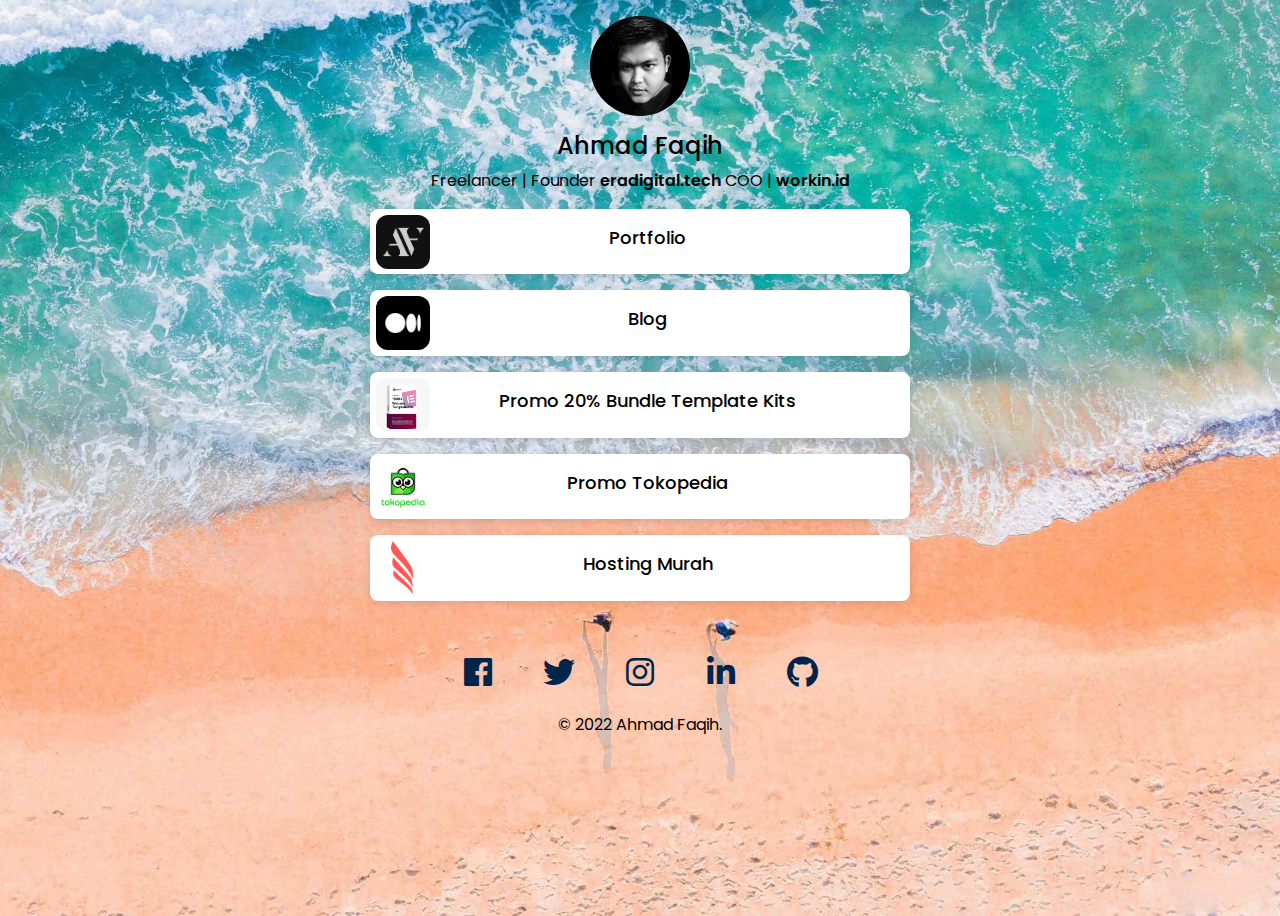
<file: index.html>
<!DOCTYPE html>
<html lang="en-US">

<head>
  <meta http-equiv="Content-Type" content="text/html; charset=UTF-8" />
  <meta name="theme-color" content="#dce8fa" />
  <meta name="msapplication-navbutton-color" content="#dce8fa" />
  <title>Ahmad Faqih - Personal Portfolio</title>
  <meta name="description" content="Ahmad Faqih - Personal Portfolio & Resume CV | Jasa Pembuatan Website dan Undangan Online" />
  <meta name="keyword"
    content="ahmadfaqih, Ahmad Faqih, elekyoben, ahmadfaqih-dev, ahmadfaqih.dev, faqih, faqih, ahmadfaqih, ahmad faqih" />
  <meta name="viewport" content="width=device-width, initial-scale=1, maximum-scale=1" />
  <meta name="google-site-verification" content="4g3E_Iyee_7xVp-qUZoYb1nkVJirUL0jxyyv5AI4Uqc" />
  <link rel="shortcut icon" type="image/x-icon" href="images/Layout_1.1.svg " style="border-radius: 50%;" />

  <!-- STYLESHEETS -->
  <link rel="stylesheet" href="css/simple-line-icons.css" type="text/css" media="all" />
  <link rel="stylesheet" href="css/bootstrap.min.css" type="text/css" media="all" />
  <link rel="stylesheet" href="css/style-home.css" type="text/css" media="all" />
  <link rel="stylesheet" href="css/all.min.css" type="text/css" media="all" />

</head>

<body>  
  <div class="container">
    <div class="row mt-3">
      <div class="col-md-6 mx-auto text-center">
        <div class="profile-image">
          <img src="images/ahmadfaqih.jpg" class="img-fluid rounded-circle" alt="ahmad faqih" style="width: 100px;">
          <h3 class="h4 mt-3">Ahmad Faqih</h3>
          <p class="bio">Freelancer | Founder <a class="link" href="https://www.eradigital.tech/" target="_blank">eradigital.tech</a> 
            COO | <a class="link" href="https://www.workin.id/" target="_blank">workin.id</a></p>
        </div>
        
        <div class="link-box mt-3">
          <img src="images/logocover.png" alt="ahmad faqih" style="width: 54px; height: 54px; border-radius: 12px; margin: -12px 0px 0px 6px;" 
          class="icon-img float-left">
          <a href="/about.html" target="_blank"class="text-link">
            <h4>Portfolio</h4>
          </a>
        </div>

        <div class="link-box mt-3">
          <img src="images/medium.png" alt="ahmad faqih" style="width: 54px; height: 54px; border-radius: 12px; margin: -12px 0px 0px 6px;" 
          class="icon-img float-left">
          <a href="https://ahmadfaqih-dev.medium.com/" target="_blank"class="text-link">
            <h4>Blog</h4>
          </a>
        </div>
      
        <!-- <div class="link-box mt-3">
          <img src="images/eradigital.png" alt="ahmad faqih" style="width: 54px; height: 54px; border-radius: 12px; margin: -12px 0px 0px 6px;" 
          class="icon-img float-left">
          <a href="https://www.eradigital.tech/jasa-pembuatan-website/" target="_blank"class="text-link">
            <h4>Jasa Pembuatan Website</h4>
          </a>
        </div>

        <div class="link-box mt-3">
          <img src="images/eradigital.png" alt="ahmad faqih" style="width: 54px; height: 54px; border-radius: 12px; margin: -12px 0px 0px 6px;" 
          class="icon-img float-left">
          <a href="https://www.eradigital.tech/jasa-pembuatan-undangan-digital/" target="_blank"class="text-link">
            <h4>Jasa Undangan Online</h4>
          </a>
        </div> -->

        <div class="link-box mt-3">
          <img src="images/element.jpeg" alt="ahmad faqih" style="width: 54px; height: 54px; border-radius: 12px; margin: -12px 0px 0px 6px;" 
          class="icon-img float-left">
          <a href="#" target="_blank"class="text-link">
            <h4>Promo 20% Bundle Template Kits</h4>
          </a>
        </div>

        <div class="link-box mt-3">
          <img src="images/tokopedia.png" alt="ahmad faqih" style="width: 54px; height: 54px; border-radius: 12px; margin: -12px 0px 0px 6px;" 
          class="icon-img float-left">
          <a href="https://tokopedia.link/lQi5eujs3ob" target="_blank"class="text-link">
            <h4>Promo Tokopedia</h4>
          </a>
        </div>

        <!-- <div class="link-box mt-3">
          <img src="images/shopee.jpeg" alt="ahmad faqih" style="width: 54px; height: 54px; border-radius: 12px; margin: -12px 0px 0px 6px;" 
          class="icon-img float-left">
          <a href="#" target="_blank"class="text-link">
            <h4>Promo Shopee</h4>
          </a>
        </div> -->

        <div class="link-box mt-3">
          <img src="images/dewahoster.png" alt="ahmad faqih" style="width: 54px; height: 54px; border-radius: 12px; margin: -12px 0px 0px 6px;" 
          class="icon-img float-left">
          <a href="https://web.dewahoster.co.id/aff.php?aff=409" target="_blank"class="text-link">
            <h4>Hosting Murah</h4>
          </a>
        </div>

        <div class="footer mt-5 mb-4">
          <!-- social icons -->
          <ul class="social-icons list-inline">
            <li class="list-inline-item">
              <a href="https://facebook.com/ahmadfaqih.dev/" target="_blank" rel="nofollow" title="Facebook"><i
                  class="fab fa-facebook grow"></i></a>
            </li>
            <li class="list-inline-item">
              <a href="https://twitter.com/ahmadfaqih_dev" target="_blank" rel="nofollow" title="Twitter"><i
                  class="fab fa-twitter grow"></i></a>
            </li>
            <li class="list-inline-item">
              <a href="https://www.instagram.com/ahmadfaqih.dev/" target="_blank" rel="nofollow" title="Instagram"><i
                  class="fab fa-instagram grow"></i></a>
            </li>
            <li class="list-inline-item">
              <a href="https://www.linkedin.com/in/ahmadfaqih-dev/" target="_blank" rel="nofollow" title="Linkedin"><i
                  class="fab fa-linkedin-in grow"></i></a>
            </li>
            <li class="list-inline-item">
              <a href="https://github.com/ahmadfaqih-dev" target="_blank" rel="nofollow" title="Github"><i
                  class="fab fa-github grow"></i></a>
            </li>
          </ul>
  
          <!-- copyright -->
          <span class="copyright">© 2022 Ahmad Faqih.</span>
        </div>
        
      </div>
    </div>
  </div>

</body>

</html>
</file>
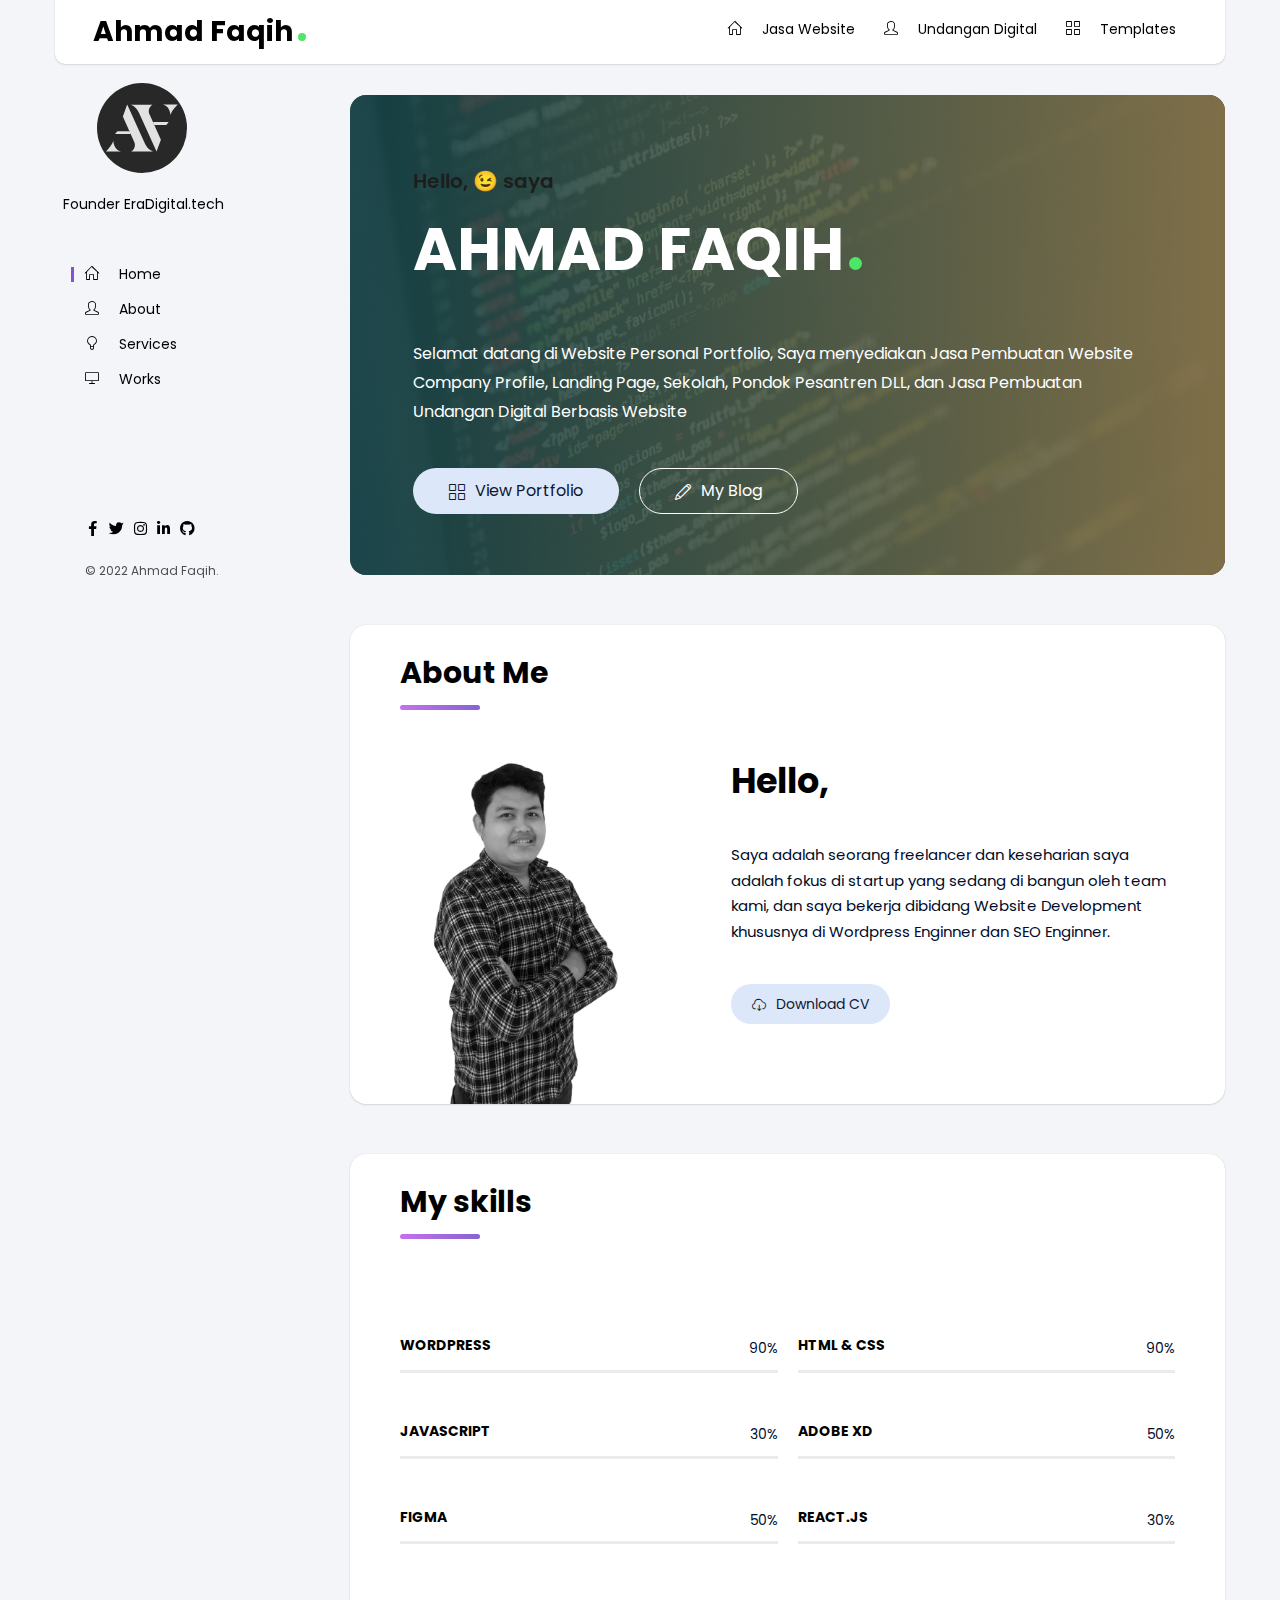
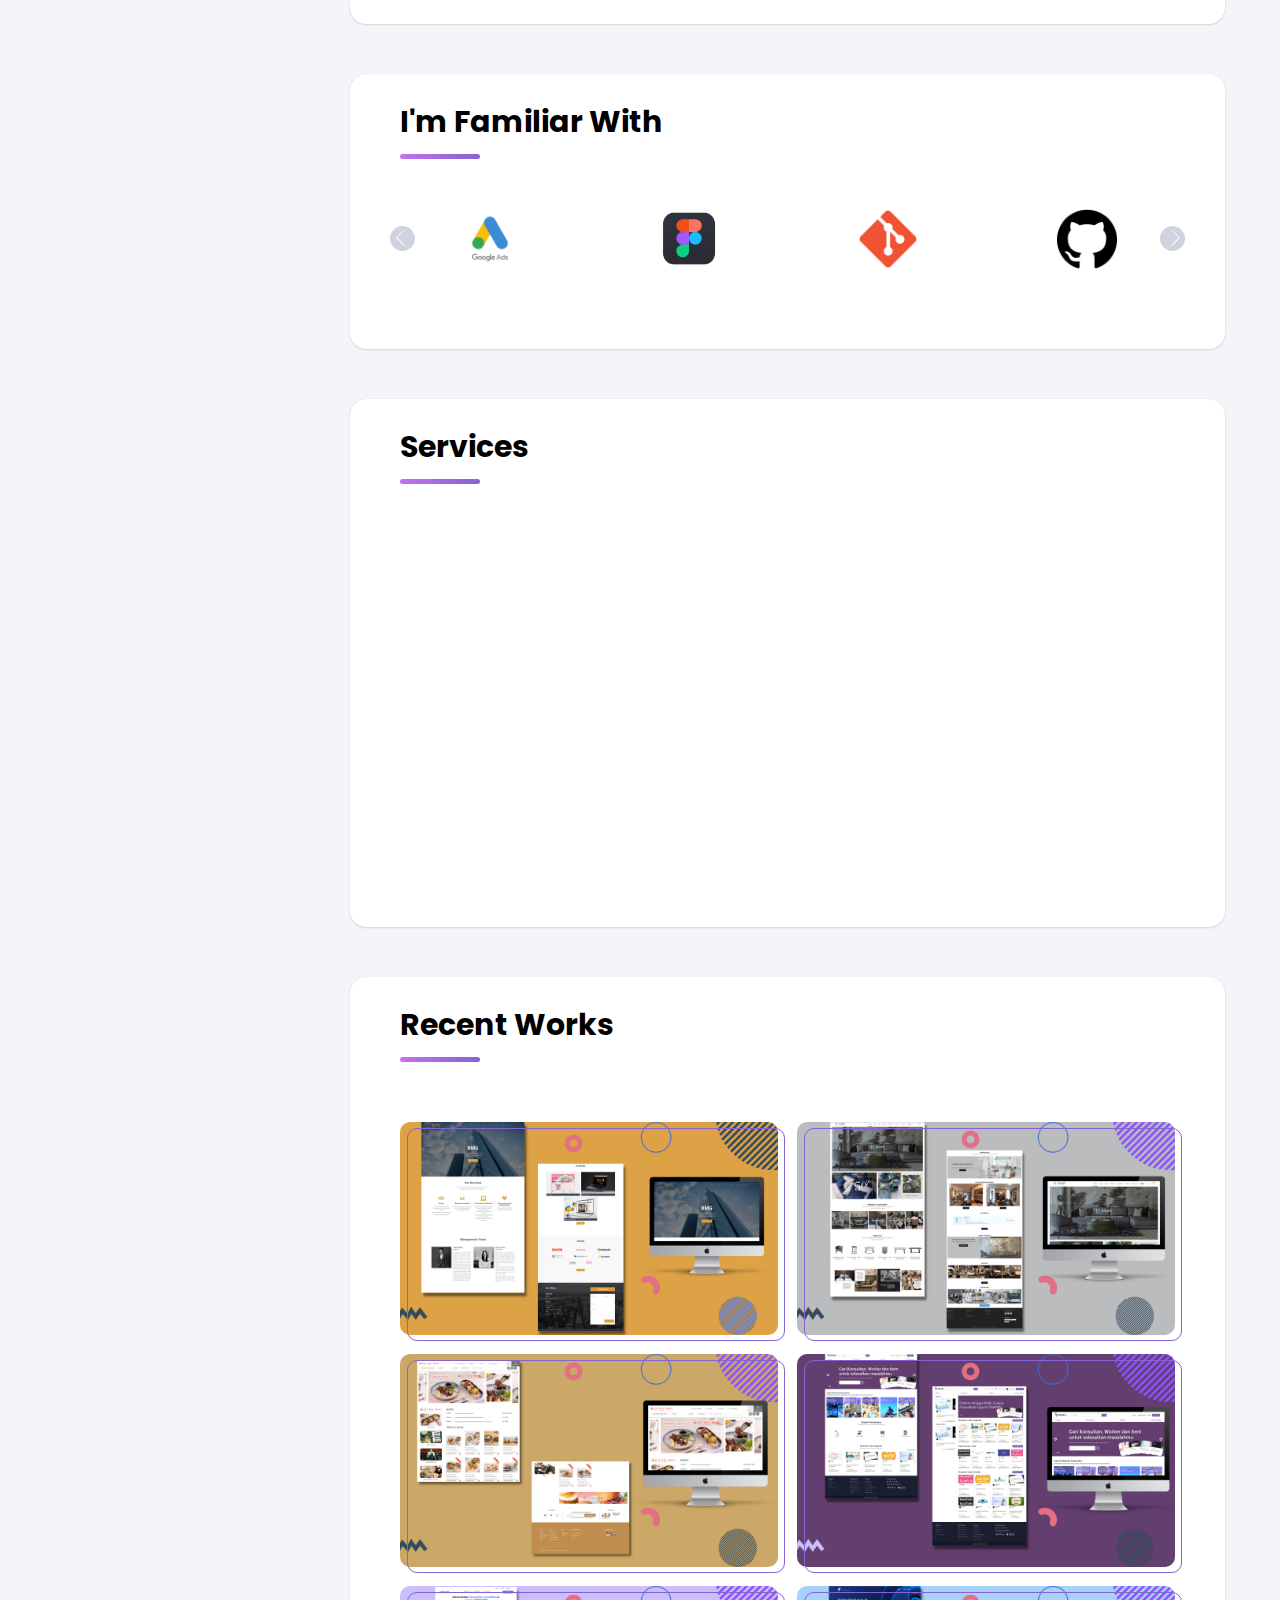
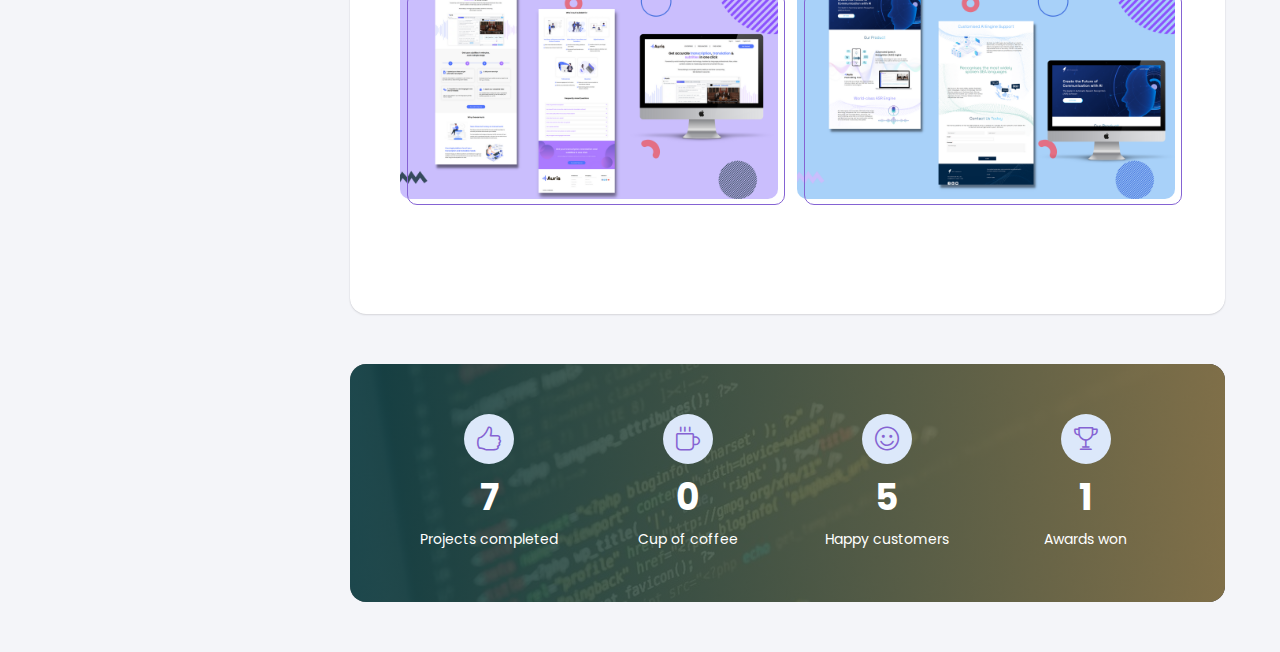
<file: about.html>
<!DOCTYPE html>
<html lang="en-US">

<head>
  <meta http-equiv="Content-Type" content="text/html; charset=UTF-8" />
  <meta name="theme-color" content="#dce8fa" />
  <meta name="msapplication-navbutton-color" content="#dce8fa" />
  <title>Ahmad Faqih - Personal Portfolio</title>
  <meta name="description" content="Ahmad Faqih - Personal Portfolio & Resume CV" />
  <meta name="keyword"
    content="ahmadfaqih, Ahmad Faqih, elekyoben, ahmadfaqih-dev, ahmadfaqih.dev, faqih, faqih, ahmadfaqih, ahmad faqih" />
  <meta name="viewport" content="width=device-width, initial-scale=1, maximum-scale=1" />
  <meta name="google-site-verification" content="4g3E_Iyee_7xVp-qUZoYb1nkVJirUL0jxyyv5AI4Uqc" />
  <link rel="shortcut icon" type="image/x-icon" href="images/Layout_1.1.svg " style="border-radius: 50%;" />

  <!-- STYLESHEETS -->
  <link rel="stylesheet" href="css/bootstrap.min.css" type="text/css" media="all" />
  <link rel="stylesheet" href="css/all.min.css" type="text/css" media="all" />
  <link rel="stylesheet" href="css/simple-line-icons.css" type="text/css" media="all" />
  <link rel="stylesheet" href="css/slick.css" type="text/css" media="all" />
  <!-- <link rel="stylesheet" href="css/simplebar.css" type="text/css" media="all" /> -->
  <link rel="stylesheet" href="css/jquery.mCustomScrollbar.min.css" type="text/css" media="all" />
  <link rel="stylesheet" href="css/style.css" type="text/css" media="all" />
  <!-- animation scroll -->
  <link rel="stylesheet" href="https://unpkg.com/aos@next/dist/aos.css">

</head>

<!-- oncontextmenu="return false" onkeydown="return false" onmousedown="return false" -->
<body>
  
  <div id="progressbar"></div>
  <!-- site wrapper -->
  <div class="site-wrapper">
    <!-- mobile header -->
    <div class="mobile-header py-2 px-3 mt-4">
      <button class="menu-icon mr-2">
        <span></span>
        <span></span>
        <span></span>
      </button>
      <a href="/" class="logo"><img src="images/Layout_4.0.svg" style="border-radius: 50%;" alt="ahmadfaqih" /></a>
      <a href="/" class="site-title dot ml-2">FAQIH</a>
    </div>

    <header id="navbar-light" class="navbar navbar-light bg-light d-none d-md-block">
      <div class="header-inner d-flex align-items-start flex-column">
        <a href="/" class="site-title dot">Ahmad Faqih</a>
        <!-- navigation menu -->
        <nav>
          <ul class="top-menu scrollspy">
            <li>
              <a href="https://www.eradigital.tech/jasa-pembuatan-website/" target="_blank"><i class="icon-home"></i>Jasa Website</a>
            </li>
            <li>
              <a href="https://www.eradigital.tech/jasa-pembuatan-undangan-digital/" target="_blank"><i class="icon-user"></i>Undangan Digital</a>
            </li>
            <li>
              <a href="#"><i class="icon-grid" target="_blank"></i>Templates</a>
            </li>
          </ul>
        </nav>

      </div>
    </header>

    <!-- Mobile -->

    <header id="navbar-light" class="navbar navbar-light bg-light-mobile d-md-none d-lg-none d-xl-none fixed-bottom">
      <div class="header-inner d-flex align-items-start flex-column">
        <!-- navigation menu -->
        <nav>
          <ul class="bottom-menu scrollspy">
            <li>
              <a href="#home"><i class="icon-home"></i></a>
            </li>
            <li>
              <a href="#about"><i class="icon-user"></i></a>
            </li>
            <li>
              <a href="#services"><i class="icon-bulb"></i></a>
            </li>
            <li>
              <a href="#works"><i class="icon-screen-desktop"></i></a>
            </li>
          </ul>
        </nav>

      </div>
    </header>

    <header class="left float-left shadow-dark d-none d-md-block" id="header">
      <button type="button" class="close" aria-label="Close">
        <span aria-hidden="true">&times;</span>
      </button>
      <div class="header-inner d-flex align-items-start flex-column align-items-center">
         <a href="#"><img src="images/Layout_4.0.svg" style="max-width: 50%;margin-left: 12px;margin-top: 25px;" alt="ahmadfaqih-dev" /></a>
         <span class="site-slogan">Founder <a href="https://www.eradigital.tech/">EraDigital.tech</a></span>

        <!-- navigation menu -->
        <nav>
          <ul class="vertical-menu scrollspy">
            <li>
              <a href="#home" class="active"><i class="icon-home"></i>Home</a>
            </li>
            <li>
              <a href="#about"><i class="icon-user"></i>About</a>
            </li>
            <li>
              <a href="#services"><i class="icon-bulb"></i>Services</a>
            </li>
            <li>
              <a href="#works"><i class="icon-screen-desktop"></i>Works</a>
            </li>

          </ul>
        </nav>

        <!-- footer -->
        <div class="footer mt-auto">
          <!-- social icons -->
          <ul class="social-icons list-inline">
            <li class="list-inline-item">
              <a href="https://facebook.com/ahmadfaqih.dev/" target="_blank" rel="nofollow" title="Facebook"><i
                  class="fab fa-facebook-f"></i></a>
            </li>
            <li class="list-inline-item">
              <a href="https://twitter.com/ahmadfaqih_dev" target="_blank" rel="nofollow" title="Twitter"><i
                  class="fab fa-twitter"></i></a>
            </li>
            <li class="list-inline-item">
              <a href="https://www.instagram.com/ahmadfaqih.dev/" target="_blank" rel="nofollow" title="Instagram"><i
                  class="fab fa-instagram"></i></a>
            </li>
            <li class="list-inline-item">
              <a href="https://www.linkedin.com/in/ahmadfaqih-dev/" target="_blank" rel="nofollow" title="Linkedin"><i
                  class="fab fa-linkedin-in"></i></a>
            </li>
            <li class="list-inline-item">
              <a href="https://github.com/ahmadfaqih-dev" target="_blank" rel="nofollow" title="Github"><i
                  class="fab fa-github"></i></a>
            </li>
          </ul>

          <!-- copyright -->
          <span class="copyright">© 2022 Ahmad Faqih.</span>
        </div>
      </div>
    </header>


    <!-- Navigation Menu Mobile -->

    <header class="left float-left shadow-dark d-md-none d-lg-none d-xl-none" id="header">
      <button type="button" class="close" aria-label="Close">
        <span aria-hidden="true">&times;</span>
      </button>
      <div class="header-inner d-flex align-items-start flex-column align-items-center">
         <a href="#"><img src="images/Layout_5.0-1.png" style="max-width: 50%;margin-left: 12px;margin-top: 25px;" alt="ahmadfaqih-dev" /></a>
         <span class="site-slogan">Founder <a href="https://www.eradigital.tech/" target="_blank" >EraDigital.tech</a></span>

        <!-- navigation menu -->
        <nav>
          <ul class="vertical-menu scrollspy">
            <li>
              <a href="https://www.eradigital.tech/jasa-website/" target="_blank" class="active"><i class="icon-home"></i>Jasa Website</a>
            </li>
            <li>
              <a href="https://www.eradigital.tech/jasa-undangan/" target="_blank"><i class="icon-user"></i>Undangan Digital</a>
            </li>
            <li>
              <a href="https://www.eradigital.tech/blog" target="_blank"><i class="icon-bulb"></i>Blog</a>
            </li>
            <li>
              <a href="https://www.eradigital.tech/templates" target="_blank"><i class="icon-grid"></i>Templates</a>
            </li>

          </ul>
        </nav>

        <!-- footer -->
        <div class="footer mt-auto">
          <!-- social icons -->
          <ul class="social-icons list-inline">
            <li class="list-inline-item">
              <a href="https://facebook.com/ahmadfaqih.dev/" target="_blank" rel="nofollow" title="Facebook"><i
                  class="fab fa-facebook-f"></i></a>
            </li>
            <li class="list-inline-item">
              <a href="https://twitter.com/ahmadfaqih_dev" target="_blank" rel="nofollow" title="Twitter"><i
                  class="fab fa-twitter"></i></a>
            </li>
            <li class="list-inline-item">
              <a href="https://www.instagram.com/ahmadfaqih.dev/" target="_blank" rel="nofollow" title="Instagram"><i
                  class="fab fa-instagram"></i></a>
            </li>
            <li class="list-inline-item">
              <a href="https://www.linkedin.com/in/ahmadfaqih-dev/" target="_blank" rel="nofollow" title="Linkedin"><i
                  class="fab fa-linkedin-in"></i></a>
            </li>
            <li class="list-inline-item">
              <a href="https://github.com/ahmadfaqih-dev" target="_blank" rel="nofollow" title="Github"><i
                  class="fab fa-github"></i></a>
            </li>
          </ul>

          <!-- copyright -->
          <span class="copyright">© 2022 Ahmad Faqih.</span>
        </div>
      </div>
    </header>

    <!-- main content area -->

    <main class="content float-right">

      <!-- 900x600 -->
      <!-- section hero -->
      <section class="hero background parallax shadow-dark d-flex align-items-center" id="home"
        data-image-src="images/background.jpg">
        <div class="cta mx-auto mt-2">
          <h5>Hello, &#x1F609 saya</h5>
          <h1 class="mt-0 mb-4">AHMAD FAQIH<span class="dot"></span></h1>
          <p>Selamat datang di Website Personal Portfolio, Saya menyediakan Jasa Pembuatan Website Company Profile, Landing Page,
            Sekolah, Pondok Pesantren DLL, dan Jasa Pembuatan Undangan Digital Berbasis Website
          </p> <br>

          <a href="#works" class="btn btn-default btn-lg mr-3"><i class="icon-grid"></i>View Portfolio</a>
          <div class="spacer d-md-none d-lg-none d-sm-none" data-height="10"></div>
          <a href="https://medium.com/@ahmadfaqih-dev" target="_blank" rel="nofollow"
            class="btn btn-border-light btn-lg"><i class="icon-pencil"></i>My Blog</a>
        </div>
        <div class="overlay"></div>
      </section>

      <!-- section about -->
      <section id="about" class="shadow-blue white-bg padding">
        <h3 class="section-title">About Me</h3>
        <div class="spacer" data-height="50"></div>

        <div class="row">
          <div class="col-md-5">
            <img class="profile" src="images/ahmadfaqih-profile.png" alt="about" />
          </div>
          <div class="col-md-7">
            <h2 class="mt-4 mt-md-0 mb-4">Hello,</h2>
            <p class="mb-4">
              Saya adalah seorang freelancer dan keseharian saya adalah fokus di startup yang sedang di bangun oleh team kami,
            dan saya bekerja dibidang Website Development khususnya di Wordpress Enginner dan SEO Enginner.
            </p>
            <a href="cv.html" class="btn btn-default mr-3 mb-8"><i class="icon-cloud-download"></i>Download CV</a>
          </div>
        </div>
      </section>

      <!-- section skills -->
      <section id="skills" class="shadow-blue white-bg padding">
        <h3 class="section-title">My skills</h3>
        <div class="spacer" data-height="50"></div>

        <div class="row mt-5">
          <div class="col-md-6">
            <!-- skill item -->
            <div class="skill-item">
              <div class="skill-info clearfix">
                <h4 class="float-left mb-3 mt-0">WordPress</h4>
                <span class="float-right">90%</span>
              </div>
              <div class="progress">
                <div class="progress-bar" role="progressbar" aria-valuemin="0" aria-valuemax="100" aria-valuenow="90">
                </div>
              </div>
              <div class="spacer" data-height="50"></div>
            </div>
          </div>

          <div class="col-md-6">
            <!-- skill item -->
            <div class="skill-item">
              <div class="skill-info clearfix">
                <h4 class="float-left mb-3 mt-0">HTML & CSS</h4>
                <span class="float-right">90%</span>
              </div>
              <div class="progress">
                <div class="progress-bar" role="progressbar" aria-valuemin="0" aria-valuemax="100" aria-valuenow="90">
                </div>
              </div>
              <div class="spacer" data-height="50"></div>
            </div>
          </div>

          <div class="col-md-6">
            <!-- skill item -->
            <div class="skill-item">
              <div class="skill-info clearfix">
                <h4 class="float-left mb-3 mt-0">Javascript</h4>
                <span class="float-right">30%</span>
              </div>
              <div class="progress">
                <div class="progress-bar" role="progressbar" aria-valuemin="0" aria-valuemax="100" aria-valuenow="30">
                </div>
              </div>
              <div class="spacer" data-height="50"></div>
            </div>
          </div>

          <div class="col-md-6">
            <!-- skill item -->
            <div class="skill-item">
              <div class="skill-info clearfix">
                <h4 class="float-left mb-3 mt-0">Adobe XD</h4>
                <span class="float-right">50%</span>
              </div>
              <div class="progress">
                <div class="progress-bar" role="progressbar" aria-valuemin="0" aria-valuemax="100" aria-valuenow="50">
                </div>
              </div>
              <div class="spacer d-md-none d-lg-none" data-height="50"></div>
            </div>
          </div>

          <div class="col-md-6">
            <!-- skill item -->
            <div class="skill-item">
              <div class="skill-info clearfix">
                <h4 class="float-left mb-3 mt-0">Figma</h4>
                <span class="float-right">50%</span>
              </div>
              <div class="progress">
                <div class="progress-bar" role="progressbar" aria-valuemin="0" aria-valuemax="100" aria-valuenow="50">
                </div>
              </div>
              <div class="spacer d-md-none d-lg-none" data-height="50"></div>
            </div>
          </div>

          <div class="col-md-6">
            <!-- skill item -->
            <div class="skill-item">
              <div class="skill-info clearfix">
                <h4 class="float-left mb-3 mt-0">React.js</h4>
                <span class="float-right">30%</span>
              </div>
              <div class="progress">
                <div class="progress-bar" role="progressbar" aria-valuemin="0" aria-valuemax="100" aria-valuenow="30">
                </div>
              </div>
            </div>
          </div>
        </div>
      </section>

      <!-- section clients -->
      <section id="clients" class="shadow-blue white-bg padding-60">
        <!-- hidden heading for validation -->
        <h3 class="section-title">I'm Familiar With</h3>
        <div class="spacer" data-height="50"></div>

        <!-- clients wrapper -->
        <div class="clients-wrapper row autoplay">

          <div class="col-md-4">
            <!-- client item -->
            <div class="client-item">
              <div class="inner">
                <img src="images/tools/google-ads-logo.png" width="143" height="20" alt="client-name" /></a>
              </div>
            </div>
          </div>

          <div class="col-md-4">
            <!-- client item -->
            <div class="client-item">
              <div class="inner">
                <img src="images/tools/figma.webp" width="100" height="20" alt="client-name" /></a>
              </div>
            </div>
          </div>

          <div class="col-md-4">
            <!-- client item -->
            <div class="client-item">
              <div class="inner">
                <img src="images/tools/Git.webp" width="143" height="20" alt="client-name" /></a>
              </div>
            </div>
          </div>

          <div class="col-md-4">
            <!-- client item -->
            <div class="client-item">
              <div class="inner">
                <img src="images/tools/github.webp" width="143" height="20" alt="client-name" /></a>
              </div>
            </div>
          </div>

          <div class="col-md-4">
            <!-- client item -->
            <div class="client-item">
              <div class="inner">
                <img src="images/tools/vscode.webp" width="143" height="20" alt="client-name" /></a>
              </div>
            </div>
          </div>

          <div class="col-md-4">
            <!-- client item -->
            <div class="client-item">
              <div class="inner">
                <img src="images/tools/postman-logo.webp" width="143" height="20" alt="client-name" /></a>
              </div>
            </div>
          </div>

          <div class="col-md-4">
            <!-- client item -->
            <div class="client-item">
              <div class="inner">
                <img src="images/tools/analytics.png" width="140" height="20" alt="client-name" /></a>
              </div>
            </div>
          </div>

          <div class="col-md-4">
            <!-- client item -->
            <div class="client-item">
              <div class="inner">
                <img src="images/tools/dev.webp" width="143" height="20" alt="client-name" /></a>
              </div>
            </div>
          </div>

          <div class="col-md-4">
            <!-- client item -->
            <div class="client-item">
              <div class="inner">
                <img src="images/tools/trello.webp" width="143" height="20" alt="client-name" /></a>
              </div>
            </div>
          </div>

        </div>
      </section>

      <!-- section services -->
      <section id="services" class="shadow-blue white-bg padding">
        <h3 class="section-title">Services</h3>
        <div class="spacer" data-height="50"></div>

        <div class="row">
          <div class="col-md-4 col-sm-6">
            <div class="service-item text-center" data-aos="fade-right" data-aos-offset="300"
              data-aos-easing="ease-in-sine">
              <i class="fas fa-laptop-code icon-circle"></i>
              <h4 class="my-3">Web Development</h4>
              <p class="mb-0">
                Modern and mobile-ready website that will help you reach all
                of your marketing.
              </p>
            </div>
            <div class="spacer" data-height="20"></div>
          </div>

          <div class="col-md-4 col-sm-6">
            <div class="service-item text-center" data-aos="fade-down" data-aos-easing="linear" data-aos-duration="200">
              <i class="icon-chemistry icon-circle"></i>
              <h4 class="my-3">Undangan Digital</h4>
              <p class="mb-0">
                Our developers launch a smooth and professional website that helps you generate more traffic and get
                more leads.
              </p>
            </div>
            <div class="spacer" data-height="20"></div>
          </div>

          <div class="col-md-4 col-sm-6">
            <div class="service-item text-center" data-aos="fade-left" data-aos-offset="300"
              data-aos-easing="ease-in-sine">
              <i class="fab fa-wordpress-simple icon-circle"></i>
              <h4 class="my-3">SEO Specialist</h4>
              <p class="mb-0">
                Speed up and improve the security of wordpress sites to make
                everyone love.
              </p>
            </div>
            <div class="spacer" data-height="20"></div>
          </div>

        </div>
      </section>
      
      <!-- Works -->
      <section id="works" class="shadow-blue white-bg padding">
        <h3 class="section-title">Recent Works</h3>
        <div class="spacer" data-height="50"></div>

        <!-- portolio wrapper -->
        <div class="row portfolio-wrapper">
          <!-- portfolio item -->


          <!-- works item -->
          <div class="col-md-6 col-sm-8 grid-item web-desaign">
            <div class="border-item">
              <div class="portfolio-item">
                <div class="details">
                  <h4 class="title">BMG Indonesia</h4>
                  <span class="term">Website Company Profile</span>
                </div>
                <a class="plus-icon" href="https://bmgindonesia.com/" target="_blank">&#x21f2</a>
                <div class="thumb">
                  <img src="images/works/bmgindonesia.png" alt="Portfolio-title" />
                  <div class="mask"></div>
                </div>
            </div>
          </div>
            </a>
          </div>

          <!-- works item -->
          <div class="col-md-6 col-sm-8 grid-item web-desaign">
            <div class="border-item">
            <div class="portfolio-item">
              <div class="details">
                <h4 class="title">Kisahliving</h4>
                <span class="term">Website Ecommerce Store</span>
              </div>
              <a class="plus-icon" href="https://kisahliving.com/" target="_blank">&#x21f2</a>
              <div class="thumb">
                <img src="images/works/kisahliving.png" alt="Portfolio-title" />
                <div class="mask"></div>
              </div>
            </div>
            </div>
            </a>
          </div>

          <!-- works item -->
          <div class="col-md-6 col-sm-8 grid-item web-desaign">
            <div class="border-item">
            <div class="portfolio-item">
              <div class="details">
                <h4 class="title">Sumibi Express</h4>
                <span class="term">Website Ecommerce Store</span>
              </div>
              <a class="plus-icon" href="https://sumibistore.com/" target="_blank">&#x21f2</a>
              <div class="thumb">
                <img src="images/works/sumibi.png" alt="Portfolio-title" />
                <div class="mask"></div>
              </div>
            </div>
          </div>
            </a>
          </div>

          <!-- works item -->
          <div class="col-md-6 col-sm-8 grid-item web-desaign">
            <div class="border-item">
            <div class="portfolio-item">
              <div class="details">
                <h4 class="title">Workin Indonesia</h4>
                <span class="term">Website Freelance Marketplace</span>
              </div>
              <a class="plus-icon" href="https://www.workin.id/" target="_blank">&#x21f2</a>
              <div class="thumb">
                <img src="images/works/workin.png" alt="Portfolio-title" />
                <div class="mask"></div>
              </div>
            </div>
          </div>
            </a>
          </div>

          <!-- works item -->
          <div class="col-md-6 col-sm-8 grid-item web-desaign">
            <div class="border-item">
            <div class="portfolio-item">
              <div class="details">
                <h4 class="title">Aurisai</h4>
                <span class="term">Company Profile</span>
              </div>
              <a class="plus-icon" href="https://aurisai.io/" target="_blank">&#x21f2</a>
              <div class="thumb">
                <img src="images/works/aurisai.png" alt="Portfolio-title" />
                <div class="mask"></div>
              </div>
            </div>
          </div>
            </a>
          </div>

           <!-- works item -->
           <div class="col-md-6 col-sm-8 grid-item web-desaign">
            <div class="border-item">
            <div class="portfolio-item">
              <div class="details">
                <h4 class="title">AI Communis</h4>
                <span class="term">Company Profile</span>
              </div>
              <a class="plus-icon" href="https://www.ai-communis.io/" target="_blank">&#x21f2</a>
              <div class="thumb">
                <img src="images/works/ai-communis.png" alt="Communis" />
                <div class="mask"></div>
              </div>
            </div>
          </div>
            </a>
          </div>

          <!-- end -->
        </div>
        <!-- more button -->
			<div class="text-center mt-4">
				<!-- <a href="javascript:" class="btn btn-default"><i class="fas fa-circle-notch"></i> Load more</a> -->
        <!-- <a href="works.html" class="btn btn-default mr-3 mb-8"><i class="icon-cloud-download"></i>Lihat Semua</a> -->
			</div>

      </section>

      <!-- section facts -->
      <section id="facts" class="shadow-dark color-white background parallax padding-50" data-image-src="images/background.jpg">
        <div class="row relative z-1">
          <div class="col-md-3 col-sm-6">
            <!-- fact item -->
            <div class="fact-item text-center">
              <i class="icon-like icon-circle"></i>
              <h2 class="count">7</h2>
              <span>Projects completed</span>
            </div>
          </div>
          <div class="col-md-3 col-sm-6">
            <!-- fact item -->
            <div class="fact-item text-center">
              <i class="icon-cup icon-circle"></i>
              <h2 class="count">0</h2>
              <span>Cup of coffee</span>
            </div>
          </div>
          <div class="col-md-3 col-sm-6">
            <!-- fact item -->
            <div class="fact-item text-center">
              <i class="icon-emotsmile icon-circle"></i>
              <h2 class="count">5</h2>
              <span>Happy customers</span>
            </div>
          </div>
          <div class="col-md-3 col-sm-6">
            <!-- fact item -->
            <div class="fact-item text-center">
              <i class="icon-trophy icon-circle"></i>
              <h2 class="count">1</h2>
              <span>Awards won</span>
            </div>
          </div>
        </div>

        <div class="overlay"></div>
      </section>

          </div>
        </div>
      </section>
    </main>
  </div>

  <!-- Go to top button -->
  <a href="javascript:" id="return-to-top"><i class="fa fa-chevron-up"></i></a>


  <!-- SCRIPTS -->
  <!-- <script src="js/app.js"></script> -->
  <script src="js/lib/stats.js"></script>
  <script src="js/jquery-1.12.3.min.js"></script>
  <script src="js/jquery.easing.min.js"></script>
  <!-- <script src="js/popper.min.js"></script> -->
  <script src="js/bootstrap.min.js"></script>
  <script src="js/jquery.waypoints.min.js"></script>
  <script src="js/jquery.counterup.min.js"></script>
  <script src="js/jquery.mCustomScrollbar.concat.min.js"></script>
  <script src="js/isotope.pkgd.min.js"></script>
  <script src="js/infinite-scroll.min.js"></script>
  <script src="js/imagesloaded.pkgd.min.js"></script>
  <script src="js/slick.min.js"></script>
  <script>
    $('.autoplay').slick({
      slidesToShow: 4,
      slidesToScroll: 1,
      autoplay: true,
      autoplaySpeed: 2000,
    });
  </script>
  <script src="js/validator.js"></script>
  <script src="js/custom.js"></script>

  <script src="https://unpkg.com/aos@next/dist/aos.js"></script>
  <script>
    AOS.init();
  </script>
  
</body>

</html>
</file>
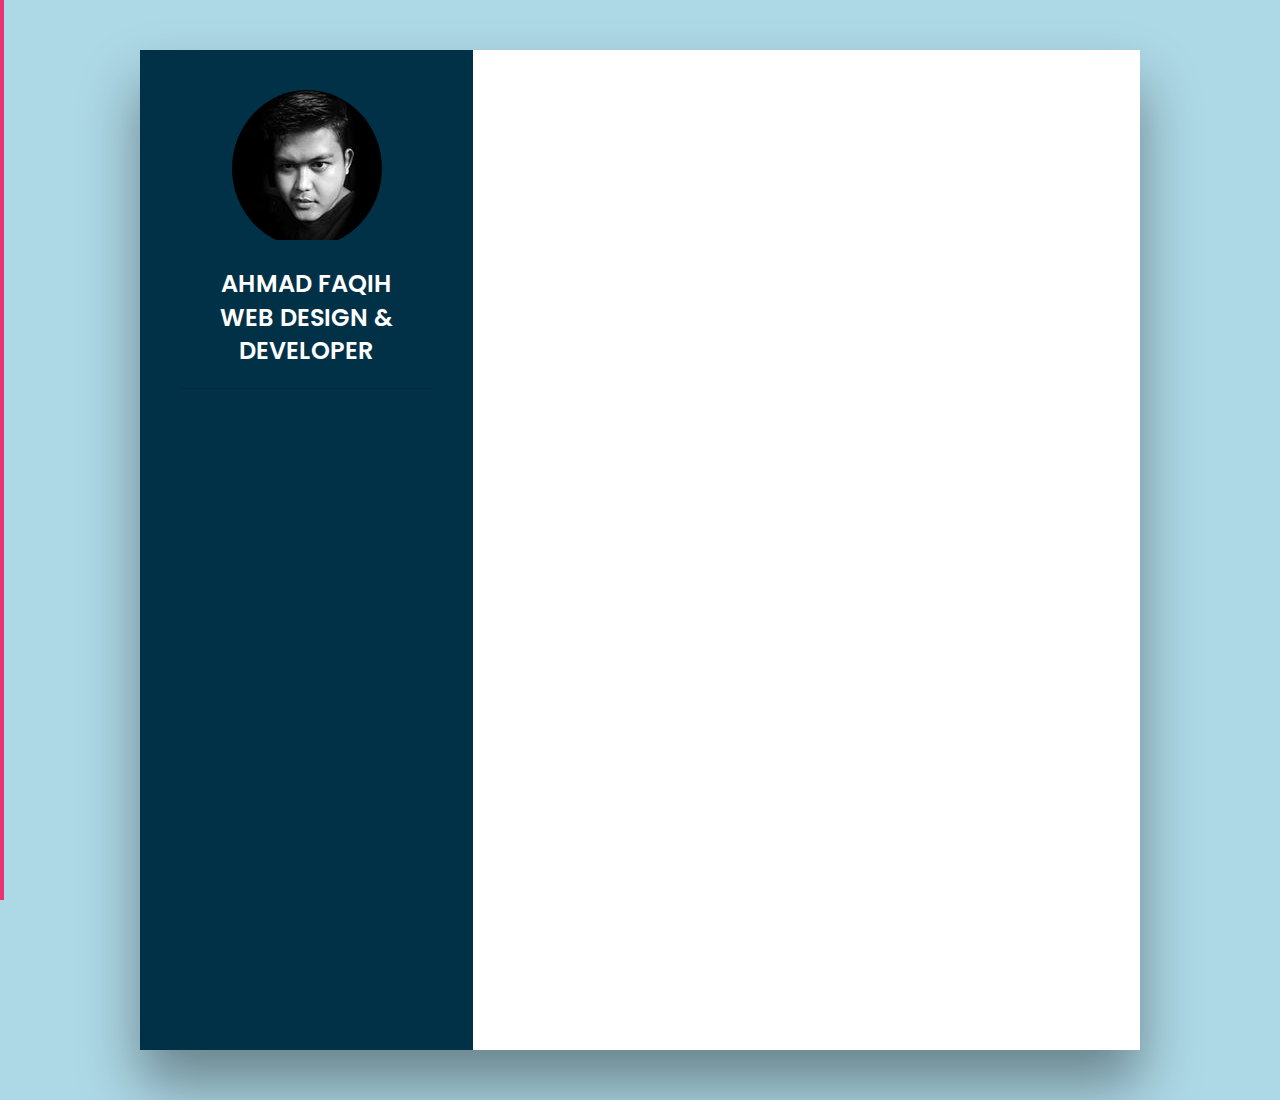
<file: cv.html>
<!DOCTYPE html>
<html lang="en">
<head>
  <meta charset="UTF-8">
  <meta http-equiv="X-UA-Compatible" content="IE=edge">
  <meta name="viewport" content="width=device-width, initial-scale=1.0">
  <title>CV Ahmad Faqih</title>
  <link rel="stylesheet" href="css/style-cv.css">
</head>
<body>
  <class class="container">
    <div class="left_side">
      <div class="profileText">
        <div class="imageBx">
          <img src="images/ahmadfaqih.jpg" alt="">
        </div>
        <h2>Ahmad Faqih <br> <span>Web Design & Developer</span></h2>
      </div>
    </div>

  

    <div class="right_side"></div>
  </div>
</body>
</html>
</file>
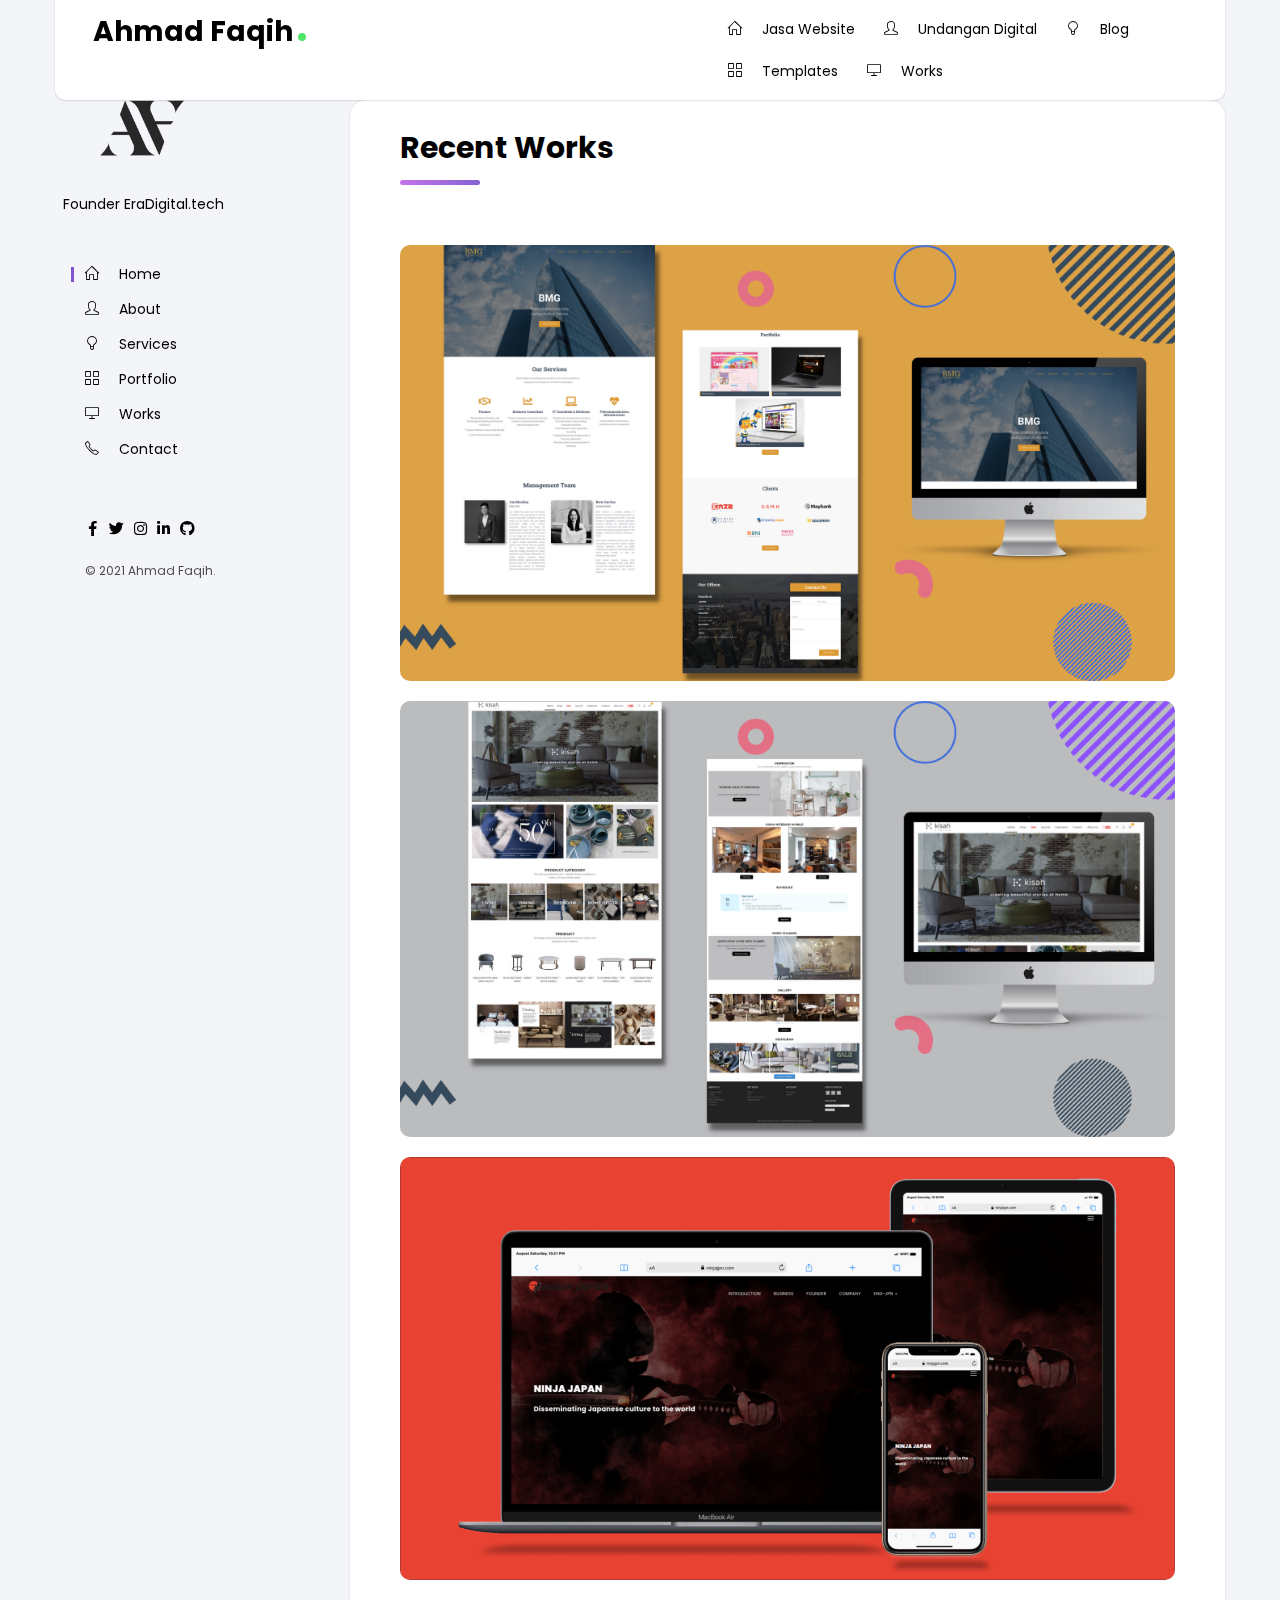
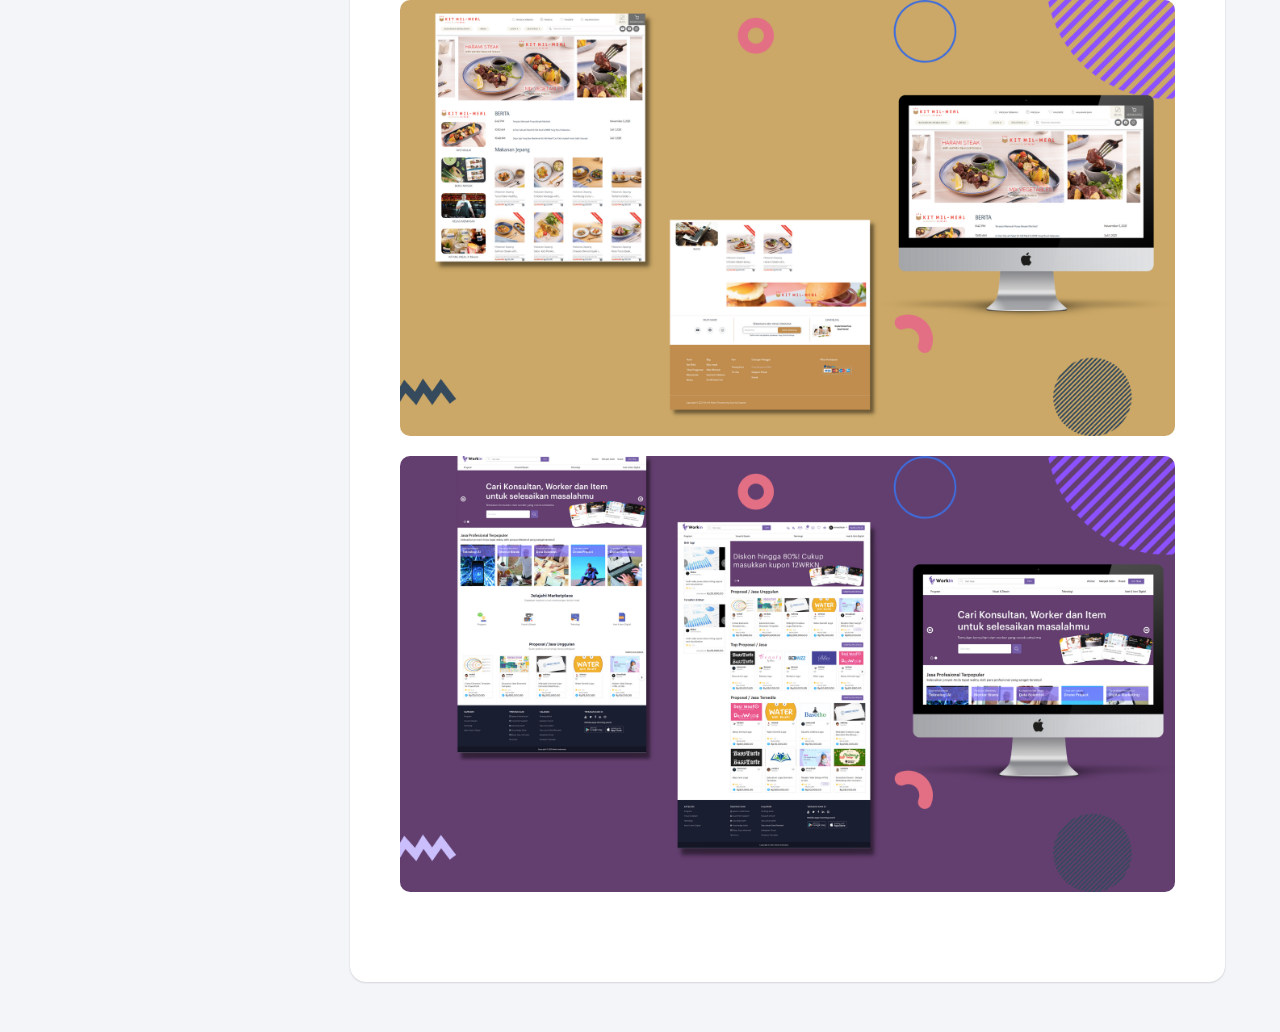
<file: works.html>
<!DOCTYPE html>
<html lang="en-US">

<head>
  <meta http-equiv="Content-Type" content="text/html; charset=UTF-8" />
  <meta name="theme-color" content="#dce8fa" />
  <meta name="msapplication-navbutton-color" content="#dce8fa" />
  <title>Ahmad Faqih - Personal Portfolio</title>
  <meta name="description" content="Ahmad Faqih - Personal Portfolio & Resume CV" />
  <meta name="keyword"
    content="ahmadfaqih, Ahmad Faqih, elekyoben, ahmadfaqih-dev, ahmadfaqih.dev, faqih, faqih, ahmadfaqih" />
  <meta name="viewport" content="width=device-width, initial-scale=1, maximum-scale=1" />
  <meta name="google-site-verification" content="4g3E_Iyee_7xVp-qUZoYb1nkVJirUL0jxyyv5AI4Uqc" />
  <link rel="shortcut icon" type="image/x-icon" href="images/Layout_1.1.svg " style="border-radius: 50%;" />

  <!-- STYLESHEETS -->
  <link rel="stylesheet" href="css/bootstrap.min.css" type="text/css" media="all" />
  <link rel="stylesheet" href="css/all.min.css" type="text/css" media="all" />
  <link rel="stylesheet" href="css/simple-line-icons.css" type="text/css" media="all" />
  <link rel="stylesheet" href="css/slick.css" type="text/css" media="all" />
  <!-- <link rel="stylesheet" href="css/simplebar.css" type="text/css" media="all" /> -->
  <link rel="stylesheet" href="css/jquery.mCustomScrollbar.min.css" type="text/css" media="all" />
  <link rel="stylesheet" href="css/style.css" type="text/css" media="all" />
  <!-- animation scroll -->
  <link rel="stylesheet" href="https://unpkg.com/aos@next/dist/aos.css">

</head>

<body>
  
  <div id="progressbar"></div>
  <!-- site wrapper -->
  <div class="site-wrapper">
    <!-- mobile header -->
    <div class="mobile-header py-2 px-3 mt-4">
      <button class="menu-icon mr-2">
        <span></span>
        <span></span>
        <span></span>
      </button>
      <a href="#" class="logo"><img src="images/Layout_4.0.svg" style="border-radius: 50%;" alt="ahmadfaqih" /></a>
      <a href="#" class="site-title dot ml-2">FAQIH</a>
    </div>

    <header id="navbar-light" class="navbar navbar-light bg-light">
      <div class="header-inner d-flex align-items-start flex-column">
        <a href="#" class="site-title dot">Ahmad Faqih</a>
        <!-- navigation menu -->
        <nav>
          <ul class="top-menu scrollspy">
            <li>
              <a href="https://www.eradigital.tech/jasa-website/" target="blank"><i class="icon-home"></i>Jasa Website</a>
            </li>
            <li>
              <a href="https://www.eradigital.tech/jasa-undangan/"><i class="icon-user"></i>Undangan Digital</a>
            </li>
            <li>
              <a href="https://www.eradigital.tech/blog/"><i class="icon-bulb"></i>Blog</a>
            </li>
            <li>
              <a href="#"><i class="icon-grid"></i>Templates</a>
            </li>
            <li>
              <a href="#works"><i class="icon-screen-desktop"></i>Works</a>
            </li>
          </ul>
        </nav>

      </div>
    </header>

    <header class="left float-left shadow-dark" id="header">
      <button type="button" class="close" aria-label="Close">
        <span aria-hidden="true">&times;</span>
      </button>
      <div class="header-inner d-flex align-items-start flex-column align-items-center">
         <a href="#"><img src="images/Layout_5.0-1.png" style="max-width: 50%;margin-left: 12px;margin-top: 25px;" alt="ahmadfaqih-dev" /></a>
         <span class="site-slogan">Founder <a href="https://www.eradigital.tech/">EraDigital.tech</a></span>

        <!-- navigation menu -->
        <nav>
          <ul class="vertical-menu scrollspy">
            <li>
              <a href="/" class="active"><i class="icon-home"></i>Home</a>
            </li>
            <li>
              <a href="/#about"><i class="icon-user"></i>About</a>
            </li>
            <li>
              <a href="/#services"><i class="icon-bulb"></i>Services</a>
            </li>
            <li>
              <a href="/#portfolio"><i class="icon-grid"></i>Portfolio</a>
            </li>
            <li>
              <a href="/#works"><i class="icon-screen-desktop"></i>Works</a>
            </li>
            <li>
              <a href="/#contact"><i class="icon-phone"></i>Contact</a>
            </li>

          </ul>
        </nav>

        <!-- footer -->
        <div class="footer mt-auto">
          <!-- social icons -->
          <ul class="social-icons list-inline">
            <li class="list-inline-item">
              <a href="https://facebook.com/ahmadfaqih.dev/" target="_blank" rel="nofollow" title="Facebook"><i
                  class="fab fa-facebook-f"></i></a>
            </li>
            <li class="list-inline-item">
              <a href="https://twitter.com/ahmadfaqih_dev" target="_blank" rel="nofollow" title="Twitter"><i
                  class="fab fa-twitter"></i></a>
            </li>
            <li class="list-inline-item">
              <a href="https://www.instagram.com/ahmadfaqih.dev/" target="_blank" rel="nofollow" title="Instagram"><i
                  class="fab fa-instagram"></i></a>
            </li>
            <li class="list-inline-item">
              <a href="https://www.linkedin.com/in/ahmadfaqih-dev/" target="_blank" rel="nofollow" title="Linkedin"><i
                  class="fab fa-linkedin-in"></i></a>
            </li>
            <li class="list-inline-item">
              <a href="https://github.com/ahmadfaqih-dev" target="_blank" rel="nofollow" title="Github"><i
                  class="fab fa-github"></i></a>
            </li>
          </ul>

          <!-- copyright -->
          <span class="copyright">© 2021 Ahmad Faqih.</span>
        </div>
      </div>
    </header>

    <!-- main content area -->

    <main class="content float-right">

     
      <!-- Works -->
      <section id="works" class="shadow-blue white-bg padding">
        <h3 class="section-title">Recent Works</h3>
        <div class="spacer" data-height="50"></div>

        <!-- portolio wrapper -->
        <div class="row portfolio-wrapper">
          <!-- portfolio item -->


          <!-- works item -->
          <div class="col-md-12 col-sm-8 grid-item web-desaign">
            <div class="portfolio-item">
              <div class="details">
                <h4 class="title">BMG Indonesia</h4>
                <span class="term">Website Company Profile</span>
              </div>
              <a class="plus-icon" href="https://bmgindonesia.com/" target="_blank">&#x21f2</a>
              <div class="thumb">
                <img src="images/works/bmgindonesia.png" alt="Portfolio-title" />
                <div class="mask"></div>
              </div>
            </div>
            </a>
          </div>

          <!-- works item -->
          <div class="col-md-12 col-sm-8 grid-item web-desaign">
            <div class="portfolio-item">
              <div class="details">
                <h4 class="title">Kisahliving</h4>
                <span class="term">Website Ecommerce Store</span>
              </div>
              <a class="plus-icon" href="https://kisahliving.com/" target="_blank">&#x21f2</a>
              <div class="thumb">
                <img src="images/works/kisahliving.png" alt="Portfolio-title" />
                <div class="mask"></div>
              </div>
            </div>
            </a>
          </div>

          <!-- works item -->
          <div class="col-md-12 col-sm-8 grid-item web-desaign">
            <div class="portfolio-item">
              <div class="details">
                <h4 class="title">Ninja Japan</h4>
                <span class="term">Website Company Profile</span>
              </div>
              <a class="plus-icon" href="https://ninjajpn.com/en/" target="_blank">&#x21f2</a>
              <div class="thumb">
                <img src="images/works/ninjajpn.png" alt="Portfolio-title" />
                <div class="mask"></div>
              </div>
            </div>
            </a>
          </div>

          <!-- works item -->
          <div class="col-md-12 col-sm-8 grid-item web-desaign">
            <div class="portfolio-item">
              <div class="details">
                <h4 class="title">Sumibi Express</h4>
                <span class="term">Website Ecommerce Store</span>
              </div>
              <a class="plus-icon" href="https://ninjajpn.com/en/" target="_blank">&#x21f2</a>
              <div class="thumb">
                <img src="images/works/sumibi.png" alt="Portfolio-title" />
                <div class="mask"></div>
              </div>
            </div>
            </a>
          </div>

          <!-- works item -->
          <div class="col-md-12 col-sm-8 grid-item web-desaign">
            <div class="portfolio-item">
              <div class="details">
                <h4 class="title">Workin Indonesia</h4>
                <span class="term">Website Freelance Marketplace</span>
              </div>
              <a class="plus-icon" href="https://www.workin.id/" target="_blank">&#x21f2</a>
              <div class="thumb">
                <img src="images/works/workin.png" alt="Portfolio-title" />
                <div class="mask"></div>
              </div>
            </div>
            </a>
          </div>

          <!-- end -->
        </div>
       
          </div>
        </div>
      </section>
    </main>
  </div>

  <!-- Go to top button -->
  <a href="javascript:" id="return-to-top"><i class="fa fa-chevron-up"></i></a>


  <!-- SCRIPTS -->
  <!-- <script src="js/app.js"></script> -->
  <script src="js/jquery-1.12.3.min.js"></script>
  <script src="js/jquery.easing.min.js"></script>
  <!-- <script src="js/popper.min.js"></script> -->
  <script src="js/bootstrap.min.js"></script>
  <script src="js/jquery.waypoints.min.js"></script>
  <script src="js/jquery.counterup.min.js"></script>
  <script src="js/jquery.mCustomScrollbar.concat.min.js"></script>
  <script src="js/isotope.pkgd.min.js"></script>
  <script src="js/infinite-scroll.min.js"></script>

  <script src="js/custom.js"></script>
  
</body>

</html>
</file>
<file: css/simple-line-icons.css>
@font-face{font-family:simple-line-icons;src:url(../fonts/Simple-Line-Icons.eot?v=2.4.0);src:url(../fonts/Simple-Line-Icons.eot?v=2.4.0#iefix) format('embedded-opentype'),url(../fonts/Simple-Line-Icons.woff2?v=2.4.0) format('woff2'),url(../fonts/Simple-Line-Icons.ttf?v=2.4.0) format('truetype'),url(../fonts/Simple-Line-Icons.woff?v=2.4.0) format('woff'),url(../fonts/Simple-Line-Icons.svg?v=2.4.0#simple-line-icons) format('svg');font-weight:400;font-style:normal}.icon-action-redo,.icon-action-undo,.icon-anchor,.icon-arrow-down,.icon-arrow-down-circle,.icon-arrow-left,.icon-arrow-left-circle,.icon-arrow-right,.icon-arrow-right-circle,.icon-arrow-up,.icon-arrow-up-circle,.icon-badge,.icon-bag,.icon-ban,.icon-basket,.icon-basket-loaded,.icon-bell,.icon-book-open,.icon-briefcase,.icon-bubble,.icon-bubbles,.icon-bulb,.icon-calculator,.icon-calendar,.icon-call-end,.icon-call-in,.icon-call-out,.icon-camera,.icon-camrecorder,.icon-chart,.icon-check,.icon-chemistry,.icon-clock,.icon-close,.icon-cloud-download,.icon-cloud-upload,.icon-compass,.icon-control-end,.icon-control-forward,.icon-control-pause,.icon-control-play,.icon-control-rewind,.icon-control-start,.icon-credit-card,.icon-crop,.icon-cup,.icon-cursor,.icon-cursor-move,.icon-diamond,.icon-direction,.icon-directions,.icon-disc,.icon-dislike,.icon-doc,.icon-docs,.icon-drawer,.icon-drop,.icon-earphones,.icon-earphones-alt,.icon-emotsmile,.icon-energy,.icon-envelope,.icon-envelope-letter,.icon-envelope-open,.icon-equalizer,.icon-event,.icon-exclamation,.icon-eye,.icon-eyeglass,.icon-feed,.icon-film,.icon-fire,.icon-flag,.icon-folder,.icon-folder-alt,.icon-frame,.icon-game-controller,.icon-ghost,.icon-globe,.icon-globe-alt,.icon-graduation,.icon-graph,.icon-grid,.icon-handbag,.icon-heart,.icon-home,.icon-hourglass,.icon-info,.icon-key,.icon-layers,.icon-like,.icon-link,.icon-list,.icon-location-pin,.icon-lock,.icon-lock-open,.icon-login,.icon-logout,.icon-loop,.icon-magic-wand,.icon-magnet,.icon-magnifier,.icon-magnifier-add,.icon-magnifier-remove,.icon-map,.icon-menu,.icon-microphone,.icon-minus,.icon-mouse,.icon-music-tone,.icon-music-tone-alt,.icon-mustache,.icon-note,.icon-notebook,.icon-options,.icon-options-vertical,.icon-organization,.icon-paper-clip,.icon-paper-plane,.icon-paypal,.icon-pencil,.icon-people,.icon-phone,.icon-picture,.icon-pie-chart,.icon-pin,.icon-plane,.icon-playlist,.icon-plus,.icon-power,.icon-present,.icon-printer,.icon-puzzle,.icon-question,.icon-refresh,.icon-reload,.icon-rocket,.icon-screen-desktop,.icon-screen-smartphone,.icon-screen-tablet,.icon-settings,.icon-share,.icon-share-alt,.icon-shield,.icon-shuffle,.icon-size-actual,.icon-size-fullscreen,.icon-social-behance,.icon-social-dribbble,.icon-social-dropbox,.icon-social-facebook,.icon-social-foursqare,.icon-social-github,.icon-social-google,.icon-social-instagram,.icon-social-linkedin,.icon-social-pinterest,.icon-social-reddit,.icon-social-skype,.icon-social-soundcloud,.icon-social-spotify,.icon-social-steam,.icon-social-stumbleupon,.icon-social-tumblr,.icon-social-twitter,.icon-social-vkontakte,.icon-social-youtube,.icon-speech,.icon-speedometer,.icon-star,.icon-support,.icon-symbol-female,.icon-symbol-male,.icon-tag,.icon-target,.icon-trash,.icon-trophy,.icon-umbrella,.icon-user,.icon-user-female,.icon-user-follow,.icon-user-following,.icon-user-unfollow,.icon-vector,.icon-volume-1,.icon-volume-2,.icon-volume-off,.icon-wallet,.icon-wrench{font-family:simple-line-icons;speak:none;font-style:normal;font-weight:400;font-variant:normal;text-transform:none;line-height:1;-webkit-font-smoothing:antialiased;-moz-osx-font-smoothing:grayscale}.icon-user:before{content:"\e005"}.icon-people:before{content:"\e001"}.icon-user-female:before{content:"\e000"}.icon-user-follow:before{content:"\e002"}.icon-user-following:before{content:"\e003"}.icon-user-unfollow:before{content:"\e004"}.icon-login:before{content:"\e066"}.icon-logout:before{content:"\e065"}.icon-emotsmile:before{content:"\e021"}.icon-phone:before{content:"\e600"}.icon-call-end:before{content:"\e048"}.icon-call-in:before{content:"\e047"}.icon-call-out:before{content:"\e046"}.icon-map:before{content:"\e033"}.icon-location-pin:before{content:"\e096"}.icon-direction:before{content:"\e042"}.icon-directions:before{content:"\e041"}.icon-compass:before{content:"\e045"}.icon-layers:before{content:"\e034"}.icon-menu:before{content:"\e601"}.icon-list:before{content:"\e067"}.icon-options-vertical:before{content:"\e602"}.icon-options:before{content:"\e603"}.icon-arrow-down:before{content:"\e604"}.icon-arrow-left:before{content:"\e605"}.icon-arrow-right:before{content:"\e606"}.icon-arrow-up:before{content:"\e607"}.icon-arrow-up-circle:before{content:"\e078"}.icon-arrow-left-circle:before{content:"\e07a"}.icon-arrow-right-circle:before{content:"\e079"}.icon-arrow-down-circle:before{content:"\e07b"}.icon-check:before{content:"\e080"}.icon-clock:before{content:"\e081"}.icon-plus:before{content:"\e095"}.icon-minus:before{content:"\e615"}.icon-close:before{content:"\e082"}.icon-event:before{content:"\e619"}.icon-exclamation:before{content:"\e617"}.icon-organization:before{content:"\e616"}.icon-trophy:before{content:"\e006"}.icon-screen-smartphone:before{content:"\e010"}.icon-screen-desktop:before{content:"\e011"}.icon-plane:before{content:"\e012"}.icon-notebook:before{content:"\e013"}.icon-mustache:before{content:"\e014"}.icon-mouse:before{content:"\e015"}.icon-magnet:before{content:"\e016"}.icon-energy:before{content:"\e020"}.icon-disc:before{content:"\e022"}.icon-cursor:before{content:"\e06e"}.icon-cursor-move:before{content:"\e023"}.icon-crop:before{content:"\e024"}.icon-chemistry:before{content:"\e026"}.icon-speedometer:before{content:"\e007"}.icon-shield:before{content:"\e00e"}.icon-screen-tablet:before{content:"\e00f"}.icon-magic-wand:before{content:"\e017"}.icon-hourglass:before{content:"\e018"}.icon-graduation:before{content:"\e019"}.icon-ghost:before{content:"\e01a"}.icon-game-controller:before{content:"\e01b"}.icon-fire:before{content:"\e01c"}.icon-eyeglass:before{content:"\e01d"}.icon-envelope-open:before{content:"\e01e"}.icon-envelope-letter:before{content:"\e01f"}.icon-bell:before{content:"\e027"}.icon-badge:before{content:"\e028"}.icon-anchor:before{content:"\e029"}.icon-wallet:before{content:"\e02a"}.icon-vector:before{content:"\e02b"}.icon-speech:before{content:"\e02c"}.icon-puzzle:before{content:"\e02d"}.icon-printer:before{content:"\e02e"}.icon-present:before{content:"\e02f"}.icon-playlist:before{content:"\e030"}.icon-pin:before{content:"\e031"}.icon-picture:before{content:"\e032"}.icon-handbag:before{content:"\e035"}.icon-globe-alt:before{content:"\e036"}.icon-globe:before{content:"\e037"}.icon-folder-alt:before{content:"\e039"}.icon-folder:before{content:"\e089"}.icon-film:before{content:"\e03a"}.icon-feed:before{content:"\e03b"}.icon-drop:before{content:"\e03e"}.icon-drawer:before{content:"\e03f"}.icon-docs:before{content:"\e040"}.icon-doc:before{content:"\e085"}.icon-diamond:before{content:"\e043"}.icon-cup:before{content:"\e044"}.icon-calculator:before{content:"\e049"}.icon-bubbles:before{content:"\e04a"}.icon-briefcase:before{content:"\e04b"}.icon-book-open:before{content:"\e04c"}.icon-basket-loaded:before{content:"\e04d"}.icon-basket:before{content:"\e04e"}.icon-bag:before{content:"\e04f"}.icon-action-undo:before{content:"\e050"}.icon-action-redo:before{content:"\e051"}.icon-wrench:before{content:"\e052"}.icon-umbrella:before{content:"\e053"}.icon-trash:before{content:"\e054"}.icon-tag:before{content:"\e055"}.icon-support:before{content:"\e056"}.icon-frame:before{content:"\e038"}.icon-size-fullscreen:before{content:"\e057"}.icon-size-actual:before{content:"\e058"}.icon-shuffle:before{content:"\e059"}.icon-share-alt:before{content:"\e05a"}.icon-share:before{content:"\e05b"}.icon-rocket:before{content:"\e05c"}.icon-question:before{content:"\e05d"}.icon-pie-chart:before{content:"\e05e"}.icon-pencil:before{content:"\e05f"}.icon-note:before{content:"\e060"}.icon-loop:before{content:"\e064"}.icon-home:before{content:"\e069"}.icon-grid:before{content:"\e06a"}.icon-graph:before{content:"\e06b"}.icon-microphone:before{content:"\e063"}.icon-music-tone-alt:before{content:"\e061"}.icon-music-tone:before{content:"\e062"}.icon-earphones-alt:before{content:"\e03c"}.icon-earphones:before{content:"\e03d"}.icon-equalizer:before{content:"\e06c"}.icon-like:before{content:"\e068"}.icon-dislike:before{content:"\e06d"}.icon-control-start:before{content:"\e06f"}.icon-control-rewind:before{content:"\e070"}.icon-control-play:before{content:"\e071"}.icon-control-pause:before{content:"\e072"}.icon-control-forward:before{content:"\e073"}.icon-control-end:before{content:"\e074"}.icon-volume-1:before{content:"\e09f"}.icon-volume-2:before{content:"\e0a0"}.icon-volume-off:before{content:"\e0a1"}.icon-calendar:before{content:"\e075"}.icon-bulb:before{content:"\e076"}.icon-chart:before{content:"\e077"}.icon-ban:before{content:"\e07c"}.icon-bubble:before{content:"\e07d"}.icon-camrecorder:before{content:"\e07e"}.icon-camera:before{content:"\e07f"}.icon-cloud-download:before{content:"\e083"}.icon-cloud-upload:before{content:"\e084"}.icon-envelope:before{content:"\e086"}.icon-eye:before{content:"\e087"}.icon-flag:before{content:"\e088"}.icon-heart:before{content:"\e08a"}.icon-info:before{content:"\e08b"}.icon-key:before{content:"\e08c"}.icon-link:before{content:"\e08d"}.icon-lock:before{content:"\e08e"}.icon-lock-open:before{content:"\e08f"}.icon-magnifier:before{content:"\e090"}.icon-magnifier-add:before{content:"\e091"}.icon-magnifier-remove:before{content:"\e092"}.icon-paper-clip:before{content:"\e093"}.icon-paper-plane:before{content:"\e094"}.icon-power:before{content:"\e097"}.icon-refresh:before{content:"\e098"}.icon-reload:before{content:"\e099"}.icon-settings:before{content:"\e09a"}.icon-star:before{content:"\e09b"}.icon-symbol-female:before{content:"\e09c"}.icon-symbol-male:before{content:"\e09d"}.icon-target:before{content:"\e09e"}.icon-credit-card:before{content:"\e025"}.icon-paypal:before{content:"\e608"}.icon-social-tumblr:before{content:"\e00a"}.icon-social-twitter:before{content:"\e009"}.icon-social-facebook:before{content:"\e00b"}.icon-social-instagram:before{content:"\e609"}.icon-social-linkedin:before{content:"\e60a"}.icon-social-pinterest:before{content:"\e60b"}.icon-social-github:before{content:"\e60c"}.icon-social-google:before{content:"\e60d"}.icon-social-reddit:before{content:"\e60e"}.icon-social-skype:before{content:"\e60f"}.icon-social-dribbble:before{content:"\e00d"}.icon-social-behance:before{content:"\e610"}.icon-social-foursqare:before{content:"\e611"}.icon-social-soundcloud:before{content:"\e612"}.icon-social-spotify:before{content:"\e613"}.icon-social-stumbleupon:before{content:"\e614"}.icon-social-youtube:before{content:"\e008"}.icon-social-dropbox:before{content:"\e00c"}.icon-social-vkontakte:before{content:"\e618"}.icon-social-steam:before{content:"\e620"}
</file>
<file: css/style-home.css>
@import url(https://fonts.googleapis.com/css?family=Poppins:300,300i,400,400i,500,500i,600,600i,700,700i,800,800i,900,900i);

body {
    background-image: url(/images/bguns.jpg);
    font-family: "Poppins", sans-serif;
    background-size: cover;
    background-position: center;
    background-repeat: no-repeat;
    background-attachment: fixed;
    height: 100vh;
    color: black;
}

h4{
    color: #000;
    font-size: 18px;
    padding-right: 45px;
}

.link {
    color: #000;
    font-weight: 600;
}

.link:hover {
    text-decoration: none;
    color: #000;
}

.text-link {
    text-decoration: none;
}

.text-link:hover {
    text-decoration: none;
}

.link-box {
    padding: 18px 0;
    font-family: "Poppins", sans-serif;
    font-size: 20px;
    font-weight: 500;
    color: rgb(0, 0, 0);
    border-radius: 8px;
    background: rgb(255, 255, 255);
    box-shadow: rgb(0 0 0 / 13%) 0px 2px 8px;
}

.list-inline-item:not(:last-child) {
    margin-right: 2.5rem;
}

ul {
    padding: 0;
    color: #000;
    font-size: 2em;
}

ul a {
    color: #00244a;
}

li {
    display: inline-block;
    width: 1em;
}
.grow {
    transition: all .2s ease-in-out;
}
.grow:hover {
    transform: scale(1.5);
}

.circle {
    width: 40px;
    height: 40px;
    background: linear-gradient(to top left, #0062bE, #00A2FE);
    border-radius: 50%;
    position: absolute;
    top: 50%;
    left: 50%;
    margin: -20px 0 0 -20px;
    pointer-events: none;
    mix-blend-mode: multiply;
    z-index: 10;
}
</file>
<file: css/style.css>
@import url(https://fonts.googleapis.com/css?family=Poppins:300,300i,400,400i,500,500i,600,600i,700,700i,800,800i,900,900i);

body {
    color: #000b29;
    background-color: #f4f5f9;
    font-family: "Poppins", sans-serif;
    font-size: 15px;
    line-height: 1.7;
    overflow-x: hidden;
    background-attachment: fixed;
}

html {
    scrollbar-width: normal;
    scrollbar-color:#f64f59;
}
html::-webkit-scrollbar {
    width: 0.8vw;
  }

  html::-webkit-scrollbar-thumb {
    background-color: rgb(238, 238, 238);
    border-radius: 3px;
  }

  html::-webkit-scrollbar-thumb:hover {
    background-color: rgb(194, 235, 235);
  }

  html::-webkit-scrollbar-track {
    background: #8254d3;
  }

  html::-webkit-scrollbar-track:hover {
    background-color: rgb(159, 168, 255);
  }

img {
    max-width: 100%;
    height: auto
}

.text-center {
    text-align: center
}

.text-left {
    text-align: left
}

.text-right {
    text-align: right
}

.text-dark {
    color: #000 !important
}

.relative {
    position: relative
}

.color-white {
    color: #fff
}

.color-white h1,
.color-white h2,
.color-white h3,
.color-white h4,
.color-white h5,
.color-white h6 {
    color: #fff
}

.background-blue {
    background: linear-gradient(to left, #191654, #43c6ac)
}

h1,
h2,
h3,
h4,
h6 {
    color: #000;
    font-family: Poppins, sans-serif;
    font-weight: 700;
    margin: 20px 0
}

h5 {
    color: rgb(29, 29, 29);
    font-family: Poppins, sans-serif;
    font-weight: 600;
    margin: 5px 0;
}

h3 span {
    color: cyan;
}



h1 {
    font-size: 36px
}

h2 {
    font-size: 35px
}

h3 {
    font-size: 30px
}

h4 {
    font-size: 18px
}



a {
    color: #000;
    outline: 0;
    -webkit-transition: all .3s ease-in-out;
    -moz-transition: all .3s ease-in-out;
    transition: all .3s ease-in-out
}

a:hover {
    color: #0e0e0e;
    text-decoration: none
}

a:focus {
    outline: 0
}

blockquote {
    padding: 20px 20px;
    margin: 0 0 20px;
    font-size: 16px;
    background: #f7f7f7;
    border-radius: 10px
}

blockquote p {
    line-height: 1.6
}

.spacer {
    height: 55px;
}

pre {
    display: block;
    padding: 9.5px;
    margin: 0 0 10px;
    font-size: 13px;
    line-height: 1.42857143;
    color: #333;
    word-break: break-all;
    word-wrap: break-word;
    background-color: #f5f5f5;
    border: 1px solid #ccc;
    border-radius: 0
}

::selection {
    color: #fff;
    background: #4fade5
}

::-moz-selection {
    color: #fff;
    background: #4fade5
}

.z-1 {
    z-index: 1
}

.row {
    margin-right: -10px;
    margin-left: -10px
}

.col,
.col-1,
.col-10,
.col-11,
.col-12,
.col-2,
.col-3,
.col-4,
.col-5,
.col-6,
.col-7,
.col-8,
.col-9,
.col-auto,
.col-lg,
.col-lg-1,
.col-lg-10,
.col-lg-11,
.col-lg-12,
.col-lg-2,
.col-lg-3,
.col-lg-4,
.col-lg-5,
.col-lg-6,
.col-lg-7,
.col-lg-8,
.col-lg-9,
.col-lg-auto,
.col-md,
.col-md-1,
.col-md-10,
.col-md-11,
.col-md-12,
.col-md-2,
.col-md-3,
.col-md-4,
.col-md-5,
.col-md-6,
.col-md-7,
.col-md-8,
.col-md-9,
.col-md-auto,
.col-sm,
.col-sm-1,
.col-sm-10,
.col-sm-11,
.col-sm-12,
.col-sm-2,
.col-sm-3,
.col-sm-4,
.col-sm-5,
.col-sm-6,
.col-sm-7,
.col-sm-8,
.col-sm-9,
.col-sm-auto,
.col-xl,
.col-xl-1,
.col-xl-10,
.col-xl-11,
.col-xl-12,
.col-xl-2,
.col-xl-3,
.col-xl-4,
.col-xl-5,
.col-xl-6,
.col-xl-7,
.col-xl-8,
.col-xl-9,
.col-xl-auto {
    padding-right: 10px;
    padding-left: 10px
}


/* end index */
header.left {
    color: rgb(0, 0, 0);
    background: transparent;
    border-radius: 20px;
    min-height: 585px;
    max-height: 420px;
    top: 40px;
    overflow: hidden;
    position: fixed;
    width: 240px;
    margin-top: -12px;
    -webkit-transform: translateX(0);
    -moz-transform: translateX(0);
    -ms-transform: translateX(0);
    -o-transform: translateX(0);
    transform: translateX(0);
    -webkit-transition: all .3s ease-in-out;
    -moz-transition: all .3s ease-in-out;
    transition: all .3s ease-in-out;
    box-shadow: none
}

header.left nav {
    margin-top: 40px
}

header.left .header-inner {
    width: 100%;
    top: 0;
    bottom: 0;
    left: 0;
    right: 0;
    padding: 30px;
    position: absolute
}

header.left .mCustomScrollBox {
    width: 100%;
    overflow: visible
}

header.left .mCSB_inside>.mCSB_container {
    margin-right: 0;
    min-height: 99.91%;
    overflow: visible;
    -ms-flex-align: start !important;
    align-items: flex-start !important;
    -ms-flex-direction: column !important;
    flex-direction: column !important;
    display: -ms-flexbox !important;
    display: flex !important
}

header.left .mCSB_scrollTools {
    top: 20px;
    right: -10px;
    bottom: 20px
}

header.left button.close {
    display: none;
    outline: 0;
    padding: 0;
    background-color: #fff;
    border: 0;
    -webkit-appearance: none;
    opacity: 1;
    color: #4fade5;
    font-weight: 400;
    font-size: 16px;
    border-radius: 50%;
    width: 20px;
    height: 20px;
    line-height: 22px;
    margin-top: 16px;
    margin-right: 18px;
    position: relative;
    z-index: 1
}

header a {
    color: rgb(0, 0, 0)
}

header a:hover {
    color: rgb(157, 90, 233);
    text-decoration: none
}

header .site-title {
    display: block;
    float: left;
    font-size: 28px;
    font-weight: 700;
    padding-left: 30px;
}

header .site-title.dot:after {
    content: "";
    background-color: #4fe568;
    border-radius: 50%;
    display: inline-block;
    margin-left: 5px;
    height: 8px;
    width: 8px
}

header .site-slogan {
    font-size: 14px;
    text-transform: initial;
    font-weight: 400;
    margin-left: -22px;
    margin-top: 20px;
}

header .vertical-menu {
    font-size: 14px;
    font-family: Poppins, sans-serif;
    list-style: none;
    padding: 0;
    margin: 0
}

header .vertical-menu i {
    margin-right: 20px
}

header .vertical-menu li {
    line-height: 2.5;
    position: relative
}

header .vertical-menu li a {
    margin-left: 0;
    padding: 0;
    -webkit-transition: all .3s ease-in-out;
    -moz-transition: all .3s ease-in-out;
    transition: all .3s ease-in-out
}

header .vertical-menu li a:hover {
    margin-left: 5px
}

header .vertical-menu li a.active:before {
    content: "";
    background: #8254d3;
    display: block;
    height: 15px;
    left: -14px;
    top: 10px;
    position: absolute;
    width: 3px
}

header .top-menu {
    font-size: 14px;
    font-family: Poppins, sans-serif;
    list-style: none;
    padding: 0;
    margin: 0px 0px 0px 640px;
}

header .top-menu i {
    margin-right: 20px
}

header .top-menu li {
    line-height: 3;
    position: relative;
    display: inline-block;
}

header .top-menu li a {
    margin-left: 0;
    padding-left: 25px;
    -webkit-transition: all .3s ease-in-out;
    -moz-transition: all .3s ease-in-out;
    transition: all .3s ease-in-out
}

header .top-menu li a:hover {
    margin-left: 5px
}

header .top-menu li a.active:before {
    content: "";
    background: #8254d3;
    display: block;
    height: 18px;
    left: -30px;
    top: 7px;
    position: absolute;
    width: 3px
}

/* header mobile */
header .bottom-menu {
    font-size: 14px;
    font-family: Poppins, sans-serif;
    list-style: none;
    padding: 0;
    margin:auto;
}

header .bottom-menu i {
    margin-right: 20px
}

header .bottom-menu li {
    line-height: 3;
    position: relative;
    display: inline-block;
}

header .bottom-menu li a {
    margin-left: 0;
    padding-left: 15px;
    -webkit-transition: all .3s ease-in-out;
    -moz-transition: all .3s ease-in-out;
    transition: all .3s ease-in-out
}

header .bottom-menu li a:hover {
    margin-left: 1px
}

header .bottom-menu li a.active:before {
    content: "";
    background: #8254d3;
    display: block;
    height: 18px;
    left: -30px;
    top: 7px;
    position: absolute;
    width: 3px
}

header .copyright {
    font-size: 12px;
    opacity: .7
}

.mobile-header {
    background: linear-gradient(to left, #2e19a7, #ae0ee9);
    border-radius: 20px;
    display: none;
    -webkit-transform: translateX(0);
    -moz-transform: translateX(0);
    -ms-transform: translateX(0);
    -o-transform: translateX(0);
    transform: translateX(0);
    -webkit-transition: all .3s ease-in-out;
    -moz-transition: all .3s ease-in-out;
    transition: all .3s ease-in-out
}

.mobile-header.push {
    -webkit-transform: translateX(295px);
    -moz-transform: translateX(295px);
    -ms-transform: translateX(295px);
    -o-transform: translateX(295px);
    transform: translateX(295px)
}

.mobile-header .logo img {
    max-height: 40px;
    max-width: 40px
}

.mobile-header .site-title {
    vertical-align: middle;
    font-size: 24px;
    font-weight: 700
}

.mobile-header .site-title.dot:after {
    content: "";
    background-color: linear-gradient(to left, #2e19a7, #ae0ee9);
    border-radius: 50%;
    display: inline-block;
    margin-left: 5px;
    height: 6px;
    width: 6px
}

.mobile-header button.menu-icon {
    cursor: pointer;
    background: 0 0;
    border: 0;
    outline: 0;
    vertical-align: middle;
    padding: 0
}

.mobile-header button.menu-icon span {
    background: #fff;
    border-radius: 10px;
    display: block;
    height: 4px;
    width: 25px
}

.mobile-header button.menu-icon span:nth-child(2) {
    margin-top: 4px;
    margin-bottom: 4px
}

.mobile-header a {
    color: #fff
}

.mobile-header a:hover {
    text-decoration: none
}

.site-wrapper {
    width: 1170px;
    margin-left: auto;
    margin-right: auto
}

.site-wrapper-master {
    width: 1170px;
    height: 100%;
    display: block;
    margin-left: auto;
    margin-right: auto;
    margin-top: 50px
}

main.content {
    margin-top: 50px;
    margin-bottom: 50px;
    width: 875px;
    -webkit-transform: translateX(0);
    -moz-transform: translateX(0);
    -ms-transform: translateX(0);
    -o-transform: translateX(0);
    transform: translateX(0);
    -webkit-transition: all .3s ease-in-out;
    -moz-transition: all .3s ease-in-out;
    transition: all .3s ease-in-out
}

main.content.push {
    -webkit-transform: translateX(295px);
    -moz-transform: translateX(295px);
    -ms-transform: translateX(295px);
    -o-transform: translateX(295px);
    transform: translateX(295px)
}

.hero {
    height: 480px;
    margin-top: 45px
}

.hero .cta {
    color: #fff;
    max-width: 750px;
    z-index: 1
}

.hero .cta h1 {
    color: #fff;
    font-size: 60px;
    line-height: 1.7
}

.hero .cta h1 .dot:after {
    content: "";
    background-color: #4fe568;
    border-radius: 50%;
    display: inline-block;
    margin-left: 5px;
    height: 13px;
    width: 13px
}

.hero .cta p {
    font-size: 16px;
    line-height: 1.8
}

section.header-sticky.white-bg.padding-50 {
    margin-top: 0px;
    width: 65%;
    margin-left: 293px;
    position: fixed;
    z-index: 10;
    background-color: #dce8fa;
}

section {
    border-radius: 16px;
    position: relative;
    overflow: hidden;
    margin-top: 50px
}

section.white-bg {
    background: #fff;
    box-shadow: 0 0 1px rgb(25 27 35 / 16%), 0 1px 2px rgb(25 27 35 / 12%);
}

section.padding {
    padding: 80px 50px
}

section.padding-50 {
    padding: 50px
}

section.padding-60 {
    padding: 80px 50px
}

.section-title {
    margin: 0;
    margin-top: -50px;
}

.section-title:after {
    content: "";
    background: linear-gradient(to right, #c471ed, #8563d3);
    border-radius: 25px;
    display: block;
    height: 5px;
    margin-top: 14px;
    width: 80px
}

img.profile {
    margin-top: -76px;
    margin-bottom: -82px;
    position: inherit;
    margin-left: -40px;
}

img.compt {
    position: absolute;
    display: block;
    z-index: 0;
    top: 0px;
    right: 0;
    width: 11%;
}

img.compt1 {
    position: absolute;
    display: block;
    bottom: 90px;
    left: 165px;
    width: 25%;
}

.skill-item .skill-info span {
    font-size: 14px
}

.skill-item h4 {
    font-size: 14px;
    text-transform: uppercase
}

.fact-item h2 {
    font-size: 36px;
    margin: 12px 0 7px
}

.fact-item span {
    font-size: 14px
}

.service-item {
    border: solid 1px #efefef;
    border-radius: 10px;
    padding: 30px 20px;
    -webkit-transition: all .3s ease-in-out;
    -moz-transition: all .3s ease-in-out;
    transition: all .3s ease-in-out
}

.service-item h4,
.service-item i {
    -webkit-transition: all .3s ease-in-out;
    -moz-transition: all .3s ease-in-out;
    transition: all .3s ease-in-out
}

.service-item:hover {
    border-color: #ffffff;
    background: linear-gradient(to left, rgb(137, 119, 75), rgb(17, 64, 69));
    color: #fff;
    -webkit-box-shadow: 0 6px 15px 0 rgba(0, 0, 0, .15);
    -moz-box-shadow: 0 6px 15px 0 rgba(0, 0, 0, .15);
    box-shadow: 0 6px 15px 0 rgba(0, 0, 0, .15)
}

.service-item:hover h4,
.service-item:hover i {
    color: #fff
}

.timeline {
    position: relative;
    padding: 70px 0
}

.timeline-line {
    position: absolute;
    top: 0;
    left: calc(20% + 2px);
    bottom: 0;
    width: 1px;
    background: #4fade5
}

.timeline-line::after,
.timeline-line::before {
    content: "";
    display: block;
    border-radius: 100%;
    background: #4fade5;
    position: absolute;
    left: -3px;
    height: 7px;
    width: 7px
}

.timeline-line::before {
    top: 0
}

.timeline-line::after {
    bottom: 0
}

.timeline:after {
    content: "";
    display: table;
    clear: both
}

.entry {
    clear: both;
    position: relative
}

.entry:last-of-type .body {
    margin-bottom: 0
}

.entry .title {
    float: left;
    width: 20%;
    position: relative
}

.entry .title:before {
    content: "";
    position: absolute;
    width: 8px;
    height: 8px;
    border: 1px solid #4fade5;
    background-color: #fff;
    border-radius: 100%;
    padding: 4.5px;
    top: 15%;
    right: -8px;
    z-index: 1
}

.entry .body {
    margin: 0 0 6em;
    float: right;
    width: 80%;
    padding-left: 60px
}

.entry .body p {
    margin-bottom: 0
}

.portfolio-wrapper [class*=col-] {
    margin-top: 10px;
    margin-bottom: 10px
}

.pf-filter-wrapper {
    display: none
}

.border-item {
    position: relative;
}

.border-item::before {
    content: "";
    display: block;
    width: 100%;
    height: 100%;
    border-radius: 10px;
    border: 1px solid #8563d3;
    position: absolute;
    top: 6px;
    left: 7px;
    z-index: 1;
}

.portfolio-item {
    position: relative;
    overflow: hidden;
    border-radius: 10px;
    -webkit-transition: all .3s ease-in-out;
    -moz-transition: all .3s ease-in-out;
    transition: all .3s ease-in-out
}

.portfolio-item .thumb {
    overflow: hidden
}

.portfolio-item .thumb img {
    -webkit-transform: scale(1);
    -moz-transform: scale(1);
    -ms-transform: scale(1);
    -o-transform: scale(1);
    transform: scale(1);
    -webkit-transition: all .3s ease-in-out;
    -moz-transition: all .3s ease-in-out;
    transition: all .3s ease-in-out
}

.portfolio-item .details {
    color: #fff;
    position: absolute;
    padding: 0 25px;
    top: 25px;
    width: 100%;
    z-index: 1
}

.portfolio-item .details h4 {
    color: #fff;
    margin: 0 0 4px;
    opacity: 0;
    transform: translateY(30px);
    transition: all cubic-bezier(.075, .82, .165, 1) 1s
}

.portfolio-item .details span {
    font-size: 12px;
    opacity: 0;
    display: block;
    transform: translateY(40px);
    transition: all cubic-bezier(.075, .82, .165, 1) 1s
}

.portfolio-item .plus-icon {
    color: #4fade5;
    background: #fff;
    border-radius: 100%;
    position: absolute;
    font-size: 16px;
    left: 25px;
    bottom: 25px;
    opacity: 0;
    line-height: 32px;
    text-align: center;
    height: 30px;
    width: 30px;
    z-index: 1;
    -webkit-transition: all .3s ease-in-out;
    -moz-transition: all .3s ease-in-out;
    transition: all .3s ease-in-out
}

.portfolio-item .mask {
    background: linear-gradient(to right, #090b1b, #fdfdfd00);
    position: absolute;
    left: 0;
    top: 0;
    opacity: 0;
    height: 100%;
    width: 100%;
    -webkit-transition: all .3s ease-in-out;
    -moz-transition: all .3s ease-in-out;
    transition: all .3s ease-in-out
}


.portfolio-item:hover {
    -webkit-box-shadow: 0 6px 15px 0 rgba(0, 0, 0, .15);
    -moz-box-shadow: 0 6px 15px 0 rgba(0, 0, 0, .15);
    box-shadow: 0 6px 15px 0 rgba(0, 0, 0, .15)
}

.portfolio-item:hover .mask {
    opacity: .9
}

.portfolio-item:hover img {
    -webkit-transform: scale(1);
    -moz-transform: scale(1);
    -ms-transform: scale(1);
    -o-transform: scale(1);
    transform: scale(1.1)
}

.portfolio-item:hover .details h4,
.portfolio-item:hover .details span {
    opacity: 1;
    transform: translateY(0)
}

.portfolio-item:hover .plus-icon {
    opacity: 1
}

.priview {
    display: flex;
    width: max-content;
}

.priview a {
    padding: 0.5rem 1rem;
    border-radius: 5px;
    display: inline-block;
    color: white;
}

.priview .live {
    background-color: #121731;
}

.priview .code {
    background-color: #04050a;
    margin-left: 139px;
}

.load-more i {
    display: none
}

.portfolio-info {
    color: #888;
    font-size: 13px
}

.portfolio-info li:not(:last-child) {
    margin-right: 1.5rem
}

.portfolio-info i {
    color: #4fade5;
    font-size: 14px;
    margin-right: 10px
}

.portfolio-filter {
    margin-bottom: 25px
}

.portfolio-filter li {
    color: #000;
    cursor: pointer;
    font-size: 14px;
    font-weight: 400;
    position: relative
}

.portfolio-filter li:hover {
    color: #000
}

.portfolio-filter li:hover:after {
    height: 7px
}

.portfolio-filter li.current {
    background: linear-gradient(to left, #2e19a7, #ae0ee9);
    color: #fff;
    padding: 6px 14px 4px;
    border-radius: 30px;
    margin-top: -4px;
}

.portfolio-filter li:not(:last-child) {
    margin-right: 1.5rem
}

.price-item {
    border: solid 1px #efefef;
    border-radius: 10px;
    padding: 30px 0
}

.price-item i {
    background: #fff;
    font-size: 24px;
    color: #4fade5;
    display: block;
    border-radius: 50%;
    border: solid 1px #efefef;
    height: 55px;
    line-height: 55px;
    left: 50%;
    top: -27.5px;
    position: absolute;
    text-align: center;
    width: 55px;
    -webkit-transform: translateX(-50%);
    -moz-transform: translateX(-50%);
    -ms-transform: translateX(-50%);
    -o-transform: translateX(-50%);
    transform: translateX(-50%)
}

.price-item .price-icon+.plan {
    margin-top: 25px
}

.price-item .plan {
    font-size: 12px;
    color: #fff;
    background: #4fade5;
    border-radius: 25px;
    display: inline-block;
    padding: 1px 9px
}

.price-item .price {
    font-size: 36px;
    margin: 25px 0
}

.price-item .price em {
    font-size: 18px;
    font-style: normal;
    vertical-align: super;
    margin-right: 4px
}

.price-item .price span {
    color: #888;
    font-size: 12px;
    font-weight: 400
}

.price-item ul {
    list-style: none;
    padding-left: 0;
    margin: -8px 0
}

.price-item ul li {
    line-height: 30px
}

.price-item .btn {
    margin-top: 30px
}

.price-item.recommended {
    color: #fff;
    background: #4a63e7
}

.price-item.recommended .price {
    color: #fff
}

.price-item.recommended .price span {
    color: #fff
}

.testimonial-item {
    border: solid 1px #efefef;
    border-radius: 10px;
    padding: 30px 25px
}

.testimonial-item .symbol {
    font-weight: 700;
    color: #4fade5;
    font-size: 12px;
    margin-bottom: 20px;
    display: block
}

.testimonial-item p {
    margin-bottom: 0
}

.testimonial-item .testimonial-details {
    margin-top: 25px
}

.testimonial-item .testimonial-details .thumb {
    display: inline-block;
    border-radius: 100%;
    overflow: hidden;
    height: 40px;
    vertical-align: middle;
    width: 40px
}

.testimonial-item .testimonial-details .info {
    display: inline-block;
    margin-left: 20px;
    vertical-align: middle
}

.testimonial-item .testimonial-details .info h4 {
    margin: 0
}

.testimonial-item .testimonial-details .info span {
    font-size: 11px;
    text-transform: uppercase;
    letter-spacing: .4px
}

.client-item {
    min-height: 60px;
    position: relative
}

.client-item .inner {
    text-align: center;
    position: absolute;
    left: 0;
    top: 50%;
    height: 60px;
    -webkit-transform: translateY(-50%);
    -ms-transform: translateY(-50%);
    transform: translateY(-50%);
    width: 100%
}

.client-item img {
    display: inline-block;
    width: auto;
    height: -webkit-fill-available
}

.blog-item .thumb {
    border-radius: 10px;
    position: relative;
    overflow: hidden;
    -webkit-transition: all .3s ease-in-out;
    -moz-transition: all .3s ease-in-out;
    transition: all .3s ease-in-out
}

.blog-item .thumb img {
    -webkit-transform: scale(1);
    -ms-transform: scale(1);
    transform: scale(1);
    -webkit-transition: all .3s ease-in-out;
    -moz-transition: all .3s ease-in-out;
    transition: all .3s ease-in-out
}

.blog-item .thumb:hover {
    -webkit-box-shadow: 0 6px 15px 0 rgba(0, 0, 0, .15);
    -moz-box-shadow: 0 6px 15px 0 rgba(0, 0, 0, .15);
    box-shadow: 0 6px 15px 0 rgba(0, 0, 0, .15)
}

.blog-item .thumb:hover img {
    -webkit-transform: scale(1.1);
    -ms-transform: scale(1.1);
    transform: scale(1.1)
}

.blog-item .category {
    border-radius: 50px;
    background: #4fade5;
    color: #fff;
    font-size: 12px;
    padding: 1px 8px;
    position: absolute;
    left: 20px;
    top: 20px;
    z-index: 1
}

.blog-item .meta {
    color: #adadad;
    font-size: 12px
}

.blog-item .meta li:not(:last-child) {
    margin-right: 1rem
}

.blog-item .meta li:after {
    content: "";
    background: #4fade5;
    border-radius: 100%;
    display: inline-block;
    height: 3px;
    margin-left: 1rem;
    vertical-align: middle;
    width: 3px
}

.blog-item .meta li:last-child::after {
    display: none
}

.contact-info i {
    font-size: 24px;
    color: #8563d3;
    float: left
}

.contact-info .details {
    margin-left: 40px
}

.contact-info .details h5 {
    font-size: 16px;
    margin: 0 0 5px
}

.overlay {
    border-radius: 0px;
    background: linear-gradient(to left, #89774b, #114045);
    left: 0;
    top: 0;
    opacity: .9;
    height: 100%;
    position: absolute;
    width: 100%
}

.icon-circle {
    font-size: 24px;
    color: #8563d3;
    display: inline-block;
    background: #dce8fa;
    border-radius: 50%;
    height: 50px;
    line-height: 50px;
    text-align: center;
    width: 50px
}

.icon-simple {
    color: #4fade5;
    font-size: 24px
}

#infscr-loading {
    position: absolute;
    left: 50%;
    margin-left: -15px;
    bottom: 10px
}

#infscr-loading img {
    display: none
}

/* .shadow-blue {
    -webkit-box-shadow: 0 6px 15px 0 rgba(74, 99, 231, .1);
    -moz-box-shadow: 0 6px 15px 0 rgba(74, 99, 231, .1);
    box-shadow: 0 6px 15px 0 rgba(74, 99, 231, .1)
}

.shadow-dark {
    -webkit-box-shadow: 0 6px 15px 0 rgba(0, 0, 0, .2);
    -moz-box-shadow: 0 6px 15px 0 rgba(0, 0, 0, .2);
    box-shadow: 0 6px 15px 0 rgba(0, 0, 0, .2)
} */

.parallax {
    background-size: cover;
    background-attachment: fixed
}

.btn {
    border-radius: 50px;
    font-family: Poppins, sans-serif;
    font-size: 14px;
    font-weight: 400;
    overflow: hidden;
    padding: 8.5px 20px;
    position: relative;
    -webkit-transform: translateY(0);
    -moz-transform: translateY(0);
    -ms-transform: translateY(0);
    -o-transform: translateY(0);
    transform: translateY(0);
    -webkit-transition: all .3s ease-in-out;
    -moz-transition: all .3s ease-in-out;
    transition: all .3s ease-in-out
}

.btn i {
    margin-right: 10px;
    vertical-align: middle
}

.btn:focus {
    outline: 0;
    box-shadow: none
}

.btn-default {
    color: #121731;
    background: #dce8fa;
}

/* .btn-default:hover {
    color: #8563d3;
    -webkit-transform: translateY(100px);
    -moz-transform: translateY(100px);
    -ms-transform: translateY(100px);
    -o-transform: translateY(-3px);
    transform: translateY(-3px);
    -webkit-box-shadow: 0 8px 15px 0 rgba(0, 0, 0, .2);
    -moz-box-shadow: 0 8px 15px 0 rgba(0, 0, 0, .2);
    box-shadow: 0 8px 15px 0 rgba(0, 0, 0, .2);
    -webkit-animation: gradient 3s ease infinite;
    -moz-animation: gradient 3s ease infinite;
    animation: gradient 3s ease infinite
} */

.btn-alt {
    color: #fff;
    background: #4a63e7
}

.btn-alt:hover {
    color: #fff;
    background: #4fade5;
    -webkit-transform: translateY(-3px);
    -moz-transform: translateY(-3px);
    -ms-transform: translateY(-3px);
    -o-transform: translateY(-3px);
    transform: translateY(-3px);
    -webkit-box-shadow: 0 8px 15px 0 rgba(0, 0, 0, .2);
    -moz-box-shadow: 0 8px 15px 0 rgba(0, 0, 0, .2);
    box-shadow: 0 8px 15px 0 rgba(0, 0, 0, .2)
}

.btn-border {
    color: #fff;
    background: #4a63e7
}

.btn-border:hover {
    color: #fff;
    background: #000
}

.btn-border-light {
    color: #fff;
    border: solid 1px #fff;
    background: 0 0
}

.btn-border-light:hover {
    color: #000;
    background: #fff;
    -webkit-transform: translateY(-3px);
    -moz-transform: translateY(-3px);
    -ms-transform: translateY(-3px);
    -o-transform: translateY(-3px);
    transform: translateY(-3px);
    -webkit-box-shadow: 0 8px 15px 0 rgba(0, 0, 0, .2);
    -moz-box-shadow: 0 8px 15px 0 rgba(0, 0, 0, .2);
    box-shadow: 0 8px 15px 0 rgba(0, 0, 0, .2)
}

.btn-full {
    text-align: center;
    width: 100%
}

.btn-group-lg>.btn,
.btn-lg {
    padding: 10px 35px;
    font-size: 16px
}

.btn-sm {
    padding: 17px 16px;
    font-size: 12px;
    line-height: 0
}

.btn-xs {
    padding: 12px 10px;
    font-size: 12px;
    line-height: 0
}

#preloader {
    background: #f6f7ff;
    height: 100%;
    position: fixed;
    width: 100%;
    z-index: 5;
}

#preloader .outer {
    position: absolute;
    top: 50%;
    left: 50%;
    transform: translate(-50%, -50%)
}

.outer img {
    margin: 100px auto;
    width: 200px;
    height: 200px;
    position: relative;
    -webkit-animation: sk-rotate 3s infinite linear;
    animation: sk-rotate 3.5s infinite linear;
}

@-webkit-keyframes sk-rotate {
    0% {
        transform: translate(-50%,-50%) rotate(0deg);
    }

    100% {
        transform: translate(-50%,-50%) rotate(360deg);
    }
}

@keyframes sk-rotate {
    100% {
        transform: rotate(360deg);
        -webkit-transform: rotate(360deg)
    }
}

.breadcrumb {
    font-size: 14px;
    padding: 0;
    margin-bottom: 0;
    list-style: none;
    background-color: transparent;
    border-radius: 0
}

.breadcrumb>.active {
    color: #9c9c9c
}

.form-control {
    display: block;
    border-radius: 25px;
    width: 100%;
    height: 40px;
    padding: 10px 24px;
    font-size: 13px;
    font-weight: 400;
    line-height: 1.6;
    color: #333;
    background-color: #dce8fae8;
    background-image: none;
    border: solid 2px #8563d3;
    -webkit-box-shadow: none;
    box-shadow: none
}

.form-control:focus {
    border-color: #4fade5;
    outline: 0;
    -webkit-box-shadow: none;
    box-shadow: none
}

.form-control::-webkit-input-placeholder {
    color: #999
}

.form-control:-ms-input-placeholder {
    color: #999
}

.form-control::placeholder {
    color: #999
}

.form-group {
    margin-bottom: 20px
}

.input-group-addon {
    padding: 0;
    font-size: 14px;
    font-weight: 400;
    line-height: 1;
    color: #555;
    text-align: center;
    background-color: transparent;
    border: 0;
    border-radius: 0
}

.alert {
    padding: 15px;
    margin-bottom: 20px;
    border: 1px solid transparent;
    border-radius: 15px
}

.alert-dismissable .close,
.alert-dismissible .close {
    position: relative;
    top: 0;
    right: 0;
    color: inherit
}

.pagination {
    display: inline-block;
    padding-left: 0;
    margin: 0;
    border-radius: 4px
}

.pagination>li:first-child>a,
.pagination>li:first-child>span {
    margin-left: 0;
    border-radius: 50%
}

.pagination>li:last-child>a,
.pagination>li:last-child>span {
    border-radius: 50%
}

.pagination>.active>a,
.pagination>.active>a:focus,
.pagination>.active>a:hover,
.pagination>.active>span,
.pagination>.active>span:focus,
.pagination>.active>span:hover {
    z-index: 3;
    color: #fff;
    cursor: default;
    background-color: #000;
    border-color: transparent
}

.pagination>li>a,
.pagination>li>span {
    position: relative;
    float: left;
    font-weight: 400;
    height: 46px;
    line-height: 32px !important;
    margin-left: 11px;
    line-height: 1.42857143;
    color: #1a1a1a;
    text-decoration: none;
    background-color: #fff;
    border: 1px solid #eee;
    border-radius: 50%;
    width: 46px;
    text-align: center;
    -webkit-transition: all .3s ease-in-out;
    -moz-transition: all .3s ease-in-out;
    transition: all .3s ease-in-out
}

.pagination>li>a:focus,
.pagination>li>a:hover,
.pagination>li>span:focus,
.pagination>li>span:hover {
    z-index: 2;
    color: #fff;
    background-color: #000;
    border-color: transparent
}

.progress {
    height: 3px;
    margin-bottom: 0;
    overflow: hidden;
    background-color: #ebebeb;
    border-radius: 0;
    -webkit-box-shadow: none;
    box-shadow: none
}

.progress-bar {
    float: left;
    width: 0;
    height: 100%;
    font-size: 12px;
    line-height: 3px;
    color: #fff;
    text-align: center;
    background: linear-gradient(to right, #bd4d4d, #8964d4);
    -webkit-box-shadow: none;
    box-shadow: none;
    -webkit-transition: width .6s ease;
    -o-transition: width .6s ease;
    transition: width .6s ease
}

.social-icons li:not(:last-child) {
    margin-right: .3rem
}

.social-icons li a {
    color: rgb(0, 0, 0);
    display: block;
    height: 25px;
    line-height: 27px;
    text-align: center;
    width: 15px
}

.social-icons li a:hover {
    color: linear-gradient(to left, #2e19a7, #ae0ee9);
}

#return-to-top {
    position: fixed;
    bottom: 20px;
    right: 20px;
    background: #000;
    background: #8563d3;
    width: 40px;
    height: 40px;
    display: block;
    text-decoration: none;
    -webkit-border-radius: 50%;
    -moz-border-radius: 50%;
    border-radius: 50%;
    display: none;
    z-index: 4;
    -webkit-transition: all .1s ease-in-out;
    -moz-transition: all .1s ease-in-out;
    transition: all .1s ease-in-out
}

#return-to-top i {
    color: #fff;
    margin: 0;
    position: relative;
    left: 14px;
    top: 9px;
    font-size: 14px;
    -webkit-transform: translateY(0);
    -moz-transform: translateY(0);
    -ms-transform: translateY(0);
    transform: translateY(0);
    -webkit-transition: all .1s ease-in-out;
    -moz-transition: all .1s ease-in-out;
    transition: all .1s ease-in-out
}

#return-to-top:hover {
    background: #1D2671
}

.videoWrapper {
    position: relative;
    padding-bottom: 56.25%;
    padding-top: 0;
    height: 0
}

.videoWrapper iframe {
    position: absolute;
    top: 0;
    left: 0;
    width: 100%;
    height: 100%
}

.rounded {
    border-radius: 20px !important
}

.background-white {
    background: #fff
}

.slick-slide {
    height: auto;
    outline: 0
}

.slick-next,
.slick-prev {
    width: 25px;
    height: 25px;
    line-height: 40px;
    text-align: center;
    background: #cfd3dd;
    border-radius: 50px;
    top: calc(95% - 40px);
    z-index: 1;
    -webkit-transform: translateX(0);
    -moz-transform: translateX(0);
    -ms-transform: translateX(0);
    transform: translateX(0)
}

.slick-next:focus,
.slick-next:hover,
.slick-prev:focus,
.slick-prev:hover {
    background: #000
}

.slick-prev {
    left: 0
}

.slick-prev:hover {
    background: #000
}

.slick-next {
    right: 0
}

.slick-next:hover {
    background: #000
}

.slick-next:after,
.slick-next:before {
    left: 15px
}

.slick-prev:after,
.slick-prev:before {
    left: 10px
}

.slick-prev:before {
    content: "";
    background: #fff;
    display: block;
    width: 1px;
    height: 12px;
    top: 2px;
    position: absolute;
    -ms-transform: rotate(45deg);
    -webkit-transform: rotate(45deg);
    transform: rotate(45deg)
}

.slick-prev:after {
    content: "";
    background: #fff;
    display: block;
    width: 1px;
    height: 11px;
    position: absolute;
    top: 10px;
    -ms-transform: rotate(135deg);
    -webkit-transform: rotate(135deg);
    transform: rotate(135deg)
}

.slick-next:before {
    content: "";
    background: #fff;
    display: block;
    width: 1px;
    height: 12px;
    top: 2px;
    position: absolute;
    -ms-transform: rotate(-45deg);
    -webkit-transform: rotate(-45deg);
    transform: rotate(-45deg)
}

.slick-next:after {
    content: "";
    background: #fff;
    display: block;
    width: 1px;
    height: 11px;
    position: absolute;
    top: 10px;
    -ms-transform: rotate(45deg);
    -webkit-transform: rotate(45deg);
    transform: rotate(45deg)
}

.slick-dotted.slick-slider {
    margin-bottom: 0
}

.slick-dots {
    bottom: 0;
    margin-top: 20px;
    position: relative
}

.slick-dots li {
    width: 7px;
    height: 7px;
    margin: 0 3px
}

.slick-dots li.slick-active {
    width: 7px;
    height: 7px
}

.slick-dots li button {
    width: 7px;
    height: 7px;
    padding: 0
}

.slick-dots li.slick-active button:before {
    background: #4fade5;
    opacity: 1;
    height: 7px;
    width: 7px
}

.slick-dots li button:before {
    content: "";
    background: #e3e3e3;
    opacity: 1;
    border-radius: 100%;
    height: 7px;
    width: 7px
}

.slick-dots li button:focus:before,
.slick-dots li button:hover:before {
    opacity: 1;
    background: #4fade5
}

@media (max-width: 1200px) and (min-width: 991px) {
    .site-wrapper {
      max-width: 970px;
    }
  
    main.content {
      width: 675px;
    }
  }
  @media only screen and (max-width: 991px) {
    .site-wrapper {
      width: 100%;
      padding-left: 15px;
      padding-right: 15px;
    }
  
    header.left {
      top: 25px;
      float: none !important;
      -webkit-transform: translateX(-380px);
      -moz-transform: translateX(-380px);
      -ms-transform: translateX(-380px);
      -o-transform: translateX(-380px);
      transform: translateX(-380px);
    }
    header.left.open {
      -webkit-transform: translateX(0);
      -moz-transform: translateX(0);
      -ms-transform: translateX(0);
      -o-transform: translateX(0);
      transform: translateX(0);
    }
    header.left button.close {
      display: block;
    }
  
    .mobile-header {
      display: block;
    }
  
    main.content {
      margin-top: 20px;
      float: none !important;
      width: 100%;
    }
  }
  @media only screen and (max-width: 767px) {
    .hero .cta h1 {
      font-size: 48px;
      line-height: 1.2;
    }
  
    .hero .cta h1 .dot {
      display: none;
    }
  
    .hero .cta p {
      font-size: 15px;
      margin-bottom: 25px !important;
    }
  
    .hero {
      height: auto;
      margin-top: 0;
      padding: 60px 30px;
    }
  
    .fact-item {
      margin: 20px 0;
    }
  
    .blog-item {
      margin: 15px 0;
    }
    img.profile {
        margin-bottom: -8px;
      } 

    header .bottom-menu li{
        margin-left: -8px;
    }
  }
  @media only screen and (max-width: 515px) {
    .pf-filter-wrapper {
      display: block;
    }
  
    .portfolio-filter {
      display: none;
    }
  
    .hero .cta h1 {
      font-size: 36px;
    }
  }
  @media only screen and (max-height: 610px) {
    header.left {
      height: calc(100vh - 50px);
      min-height: calc(100vh - 50px);
      max-height: calc(100vh - 50px);
    }
    header.left .footer {
      margin-top: 50px !important;
    }
  }

  @media only screen and (max-width: 425px) {
    .priview {
        font-size: 12px;
        margin-left: 20px;
    }
  }
  @media only screen and (max-width: 375px) {
    .priview  {
        margin-left: -7px;
    }
  }
</file>
<file: css/style-cv.css>
@import url('https://fonts.googleapis.com/css2?family=Poppins:wght@300;400;500;600&display=swap');

*{
    margin: 0;
    padding: 0;
    box-sizing: border-box;
    font-family: 'Poppins', sans-serif;
}

body::before {
    content: "";
    display: block;
    width: 4px;
    height: 100vh;
    position: fixed;
    top: 0;
    left: 0;
    background-color: #e73273;
    z-index: 999;
}

body {
    background: lightblue;
    display: flex;
    justify-content: center;
    align-items: center;
    min-height: 100vh;
}

.container {
    position: relative;
    width: 100%;
    max-width: 1000px;
    min-height: 1000px;
    background: #fff;
    margin: 50px;
    display: grid;
    grid-template-columns: 1fr 2fr;
    box-shadow: 0 35px 55px rgba(0, 0, 0, 0.39);
}

.container .left_side {
    position: relative;
    background: #003147;
    padding: 40px;
}

.profileText {
    position: relative;
    display: flex;
    flex-direction: column;
    align-items: center;
    padding-bottom: 20px;
    border-bottom: 1px solid rgba(25, 25, 25, 0.39);
}

.profileText .imageBx {
    position: relative;
    /* width: 200px;
    height: 200px; */
    border-radius: 50%;
    overflow: hidden;
}

.profileText .imageBx img{
    position: relative;
    top: 0;
    left: 0;
    width: 100%;
    height: 100%;
    object-fit: cover;

}

.profileText h2  {
    color: #fff;
    font-size: 1.5em;
    margin-top: 20px;
    text-transform: uppercase;
    text-align: center;
    font-weight: 600;
    line-height: 1.4em;
}

.container .right_side {
    position: relative;
    background: #fff;
    padding: 40px;
}
</file>
<file: css/all.min.css>
.fa,.fab,.fal,.far,.fas{-moz-osx-font-smoothing:grayscale;-webkit-font-smoothing:antialiased;display:inline-block;font-style:normal;font-variant:normal;text-rendering:auto;line-height:1}.fa-lg{font-size:1.33333em;line-height:.75em;vertical-align:-.0667em}.fa-xs{font-size:.75em}.fa-sm{font-size:.875em}.fa-1x{font-size:1em}.fa-2x{font-size:2em}.fa-3x{font-size:3em}.fa-4x{font-size:4em}.fa-5x{font-size:5em}.fa-6x{font-size:6em}.fa-7x{font-size:7em}.fa-8x{font-size:8em}.fa-9x{font-size:9em}.fa-10x{font-size:10em}.fa-fw{text-align:center;width:1.25em}.fa-ul{list-style-type:none;margin-left:2.5em;padding-left:0}.fa-ul>li{position:relative}.fa-li{left:-2em;position:absolute;text-align:center;width:2em;line-height:inherit}.fa-border{border:.08em solid #eee;border-radius:.1em;padding:.2em .25em .15em}.fa-pull-left{float:left}.fa-pull-right{float:right}.fa.fa-pull-left,.fab.fa-pull-left,.fal.fa-pull-left,.far.fa-pull-left,.fas.fa-pull-left{margin-right:.3em}.fa.fa-pull-right,.fab.fa-pull-right,.fal.fa-pull-right,.far.fa-pull-right,.fas.fa-pull-right{margin-left:.3em}.fa-spin{animation:fa-spin 2s infinite linear}.fa-pulse{animation:fa-spin 1s infinite steps(8)}@keyframes fa-spin{0%{transform:rotate(0)}to{transform:rotate(1turn)}}.fa-rotate-90{transform:rotate(90deg)}.fa-rotate-180{transform:rotate(180deg)}.fa-rotate-270{transform:rotate(270deg)}.fa-flip-horizontal{transform:scaleX(-1)}.fa-flip-vertical{transform:scaleY(-1)}.fa-flip-horizontal.fa-flip-vertical{transform:scale(-1)}:root .fa-flip-horizontal,:root .fa-flip-vertical,:root .fa-rotate-180,:root .fa-rotate-270,:root .fa-rotate-90{-webkit-filter:none;filter:none}.fa-stack{display:inline-block;height:2em;line-height:2em;position:relative;vertical-align:middle;width:2.5em}.fa-stack-1x,.fa-stack-2x{left:0;position:absolute;text-align:center;width:100%}.fa-stack-1x{line-height:inherit}.fa-stack-2x{font-size:2em}.fa-inverse{color:#fff}.fa-500px:before{content:"\f26e"}.fa-accessible-icon:before{content:"\f368"}.fa-accusoft:before{content:"\f369"}.fa-acquisitions-incorporated:before{content:"\f6af"}.fa-ad:before{content:"\f641"}.fa-address-book:before{content:"\f2b9"}.fa-address-card:before{content:"\f2bb"}.fa-adjust:before{content:"\f042"}.fa-adn:before{content:"\f170"}.fa-adversal:before{content:"\f36a"}.fa-affiliatetheme:before{content:"\f36b"}.fa-air-freshener:before{content:"\f5d0"}.fa-algolia:before{content:"\f36c"}.fa-align-center:before{content:"\f037"}.fa-align-justify:before{content:"\f039"}.fa-align-left:before{content:"\f036"}.fa-align-right:before{content:"\f038"}.fa-alipay:before{content:"\f642"}.fa-allergies:before{content:"\f461"}.fa-amazon:before{content:"\f270"}.fa-amazon-pay:before{content:"\f42c"}.fa-ambulance:before{content:"\f0f9"}.fa-american-sign-language-interpreting:before{content:"\f2a3"}.fa-amilia:before{content:"\f36d"}.fa-anchor:before{content:"\f13d"}.fa-android:before{content:"\f17b"}.fa-angellist:before{content:"\f209"}.fa-angle-double-down:before{content:"\f103"}.fa-angle-double-left:before{content:"\f100"}.fa-angle-double-right:before{content:"\f101"}.fa-angle-double-up:before{content:"\f102"}.fa-angle-down:before{content:"\f107"}.fa-angle-left:before{content:"\f104"}.fa-angle-right:before{content:"\f105"}.fa-angle-up:before{content:"\f106"}.fa-angry:before{content:"\f556"}.fa-angrycreative:before{content:"\f36e"}.fa-angular:before{content:"\f420"}.fa-ankh:before{content:"\f644"}.fa-app-store:before{content:"\f36f"}.fa-app-store-ios:before{content:"\f370"}.fa-apper:before{content:"\f371"}.fa-apple:before{content:"\f179"}.fa-apple-alt:before{content:"\f5d1"}.fa-apple-pay:before{content:"\f415"}.fa-archive:before{content:"\f187"}.fa-archway:before{content:"\f557"}.fa-arrow-alt-circle-down:before{content:"\f358"}.fa-arrow-alt-circle-left:before{content:"\f359"}.fa-arrow-alt-circle-right:before{content:"\f35a"}.fa-arrow-alt-circle-up:before{content:"\f35b"}.fa-arrow-circle-down:before{content:"\f0ab"}.fa-arrow-circle-left:before{content:"\f0a8"}.fa-arrow-circle-right:before{content:"\f0a9"}.fa-arrow-circle-up:before{content:"\f0aa"}.fa-arrow-down:before{content:"\f063"}.fa-arrow-left:before{content:"\f060"}.fa-arrow-right:before{content:"\f061"}.fa-arrow-up:before{content:"\f062"}.fa-arrows-alt:before{content:"\f0b2"}.fa-arrows-alt-h:before{content:"\f337"}.fa-arrows-alt-v:before{content:"\f338"}.fa-assistive-listening-systems:before{content:"\f2a2"}.fa-asterisk:before{content:"\f069"}.fa-asymmetrik:before{content:"\f372"}.fa-at:before{content:"\f1fa"}.fa-atlas:before{content:"\f558"}.fa-atom:before{content:"\f5d2"}.fa-audible:before{content:"\f373"}.fa-audio-description:before{content:"\f29e"}.fa-autoprefixer:before{content:"\f41c"}.fa-avianex:before{content:"\f374"}.fa-aviato:before{content:"\f421"}.fa-award:before{content:"\f559"}.fa-aws:before{content:"\f375"}.fa-backspace:before{content:"\f55a"}.fa-backward:before{content:"\f04a"}.fa-balance-scale:before{content:"\f24e"}.fa-ban:before{content:"\f05e"}.fa-band-aid:before{content:"\f462"}.fa-bandcamp:before{content:"\f2d5"}.fa-barcode:before{content:"\f02a"}.fa-bars:before{content:"\f0c9"}.fa-baseball-ball:before{content:"\f433"}.fa-basketball-ball:before{content:"\f434"}.fa-bath:before{content:"\f2cd"}.fa-battery-empty:before{content:"\f244"}.fa-battery-full:before{content:"\f240"}.fa-battery-half:before{content:"\f242"}.fa-battery-quarter:before{content:"\f243"}.fa-battery-three-quarters:before{content:"\f241"}.fa-bed:before{content:"\f236"}.fa-beer:before{content:"\f0fc"}.fa-behance:before{content:"\f1b4"}.fa-behance-square:before{content:"\f1b5"}.fa-bell:before{content:"\f0f3"}.fa-bell-slash:before{content:"\f1f6"}.fa-bezier-curve:before{content:"\f55b"}.fa-bible:before{content:"\f647"}.fa-bicycle:before{content:"\f206"}.fa-bimobject:before{content:"\f378"}.fa-binoculars:before{content:"\f1e5"}.fa-birthday-cake:before{content:"\f1fd"}.fa-bitbucket:before{content:"\f171"}.fa-bitcoin:before{content:"\f379"}.fa-bity:before{content:"\f37a"}.fa-black-tie:before{content:"\f27e"}.fa-blackberry:before{content:"\f37b"}.fa-blender:before{content:"\f517"}.fa-blender-phone:before{content:"\f6b6"}.fa-blind:before{content:"\f29d"}.fa-blogger:before{content:"\f37c"}.fa-blogger-b:before{content:"\f37d"}.fa-bluetooth:before{content:"\f293"}.fa-bluetooth-b:before{content:"\f294"}.fa-bold:before{content:"\f032"}.fa-bolt:before{content:"\f0e7"}.fa-bomb:before{content:"\f1e2"}.fa-bone:before{content:"\f5d7"}.fa-bong:before{content:"\f55c"}.fa-book:before{content:"\f02d"}.fa-book-dead:before{content:"\f6b7"}.fa-book-open:before{content:"\f518"}.fa-book-reader:before{content:"\f5da"}.fa-bookmark:before{content:"\f02e"}.fa-bowling-ball:before{content:"\f436"}.fa-box:before{content:"\f466"}.fa-box-open:before{content:"\f49e"}.fa-boxes:before{content:"\f468"}.fa-braille:before{content:"\f2a1"}.fa-brain:before{content:"\f5dc"}.fa-briefcase:before{content:"\f0b1"}.fa-briefcase-medical:before{content:"\f469"}.fa-broadcast-tower:before{content:"\f519"}.fa-broom:before{content:"\f51a"}.fa-brush:before{content:"\f55d"}.fa-btc:before{content:"\f15a"}.fa-bug:before{content:"\f188"}.fa-building:before{content:"\f1ad"}.fa-bullhorn:before{content:"\f0a1"}.fa-bullseye:before{content:"\f140"}.fa-burn:before{content:"\f46a"}.fa-buromobelexperte:before{content:"\f37f"}.fa-bus:before{content:"\f207"}.fa-bus-alt:before{content:"\f55e"}.fa-business-time:before{content:"\f64a"}.fa-buysellads:before{content:"\f20d"}.fa-calculator:before{content:"\f1ec"}.fa-calendar:before{content:"\f133"}.fa-calendar-alt:before{content:"\f073"}.fa-calendar-check:before{content:"\f274"}.fa-calendar-minus:before{content:"\f272"}.fa-calendar-plus:before{content:"\f271"}.fa-calendar-times:before{content:"\f273"}.fa-camera:before{content:"\f030"}.fa-camera-retro:before{content:"\f083"}.fa-campground:before{content:"\f6bb"}.fa-cannabis:before{content:"\f55f"}.fa-capsules:before{content:"\f46b"}.fa-car:before{content:"\f1b9"}.fa-car-alt:before{content:"\f5de"}.fa-car-battery:before{content:"\f5df"}.fa-car-crash:before{content:"\f5e1"}.fa-car-side:before{content:"\f5e4"}.fa-caret-down:before{content:"\f0d7"}.fa-caret-left:before{content:"\f0d9"}.fa-caret-right:before{content:"\f0da"}.fa-caret-square-down:before{content:"\f150"}.fa-caret-square-left:before{content:"\f191"}.fa-caret-square-right:before{content:"\f152"}.fa-caret-square-up:before{content:"\f151"}.fa-caret-up:before{content:"\f0d8"}.fa-cart-arrow-down:before{content:"\f218"}.fa-cart-plus:before{content:"\f217"}.fa-cat:before{content:"\f6be"}.fa-cc-amazon-pay:before{content:"\f42d"}.fa-cc-amex:before{content:"\f1f3"}.fa-cc-apple-pay:before{content:"\f416"}.fa-cc-diners-club:before{content:"\f24c"}.fa-cc-discover:before{content:"\f1f2"}.fa-cc-jcb:before{content:"\f24b"}.fa-cc-mastercard:before{content:"\f1f1"}.fa-cc-paypal:before{content:"\f1f4"}.fa-cc-stripe:before{content:"\f1f5"}.fa-cc-visa:before{content:"\f1f0"}.fa-centercode:before{content:"\f380"}.fa-certificate:before{content:"\f0a3"}.fa-chair:before{content:"\f6c0"}.fa-chalkboard:before{content:"\f51b"}.fa-chalkboard-teacher:before{content:"\f51c"}.fa-charging-station:before{content:"\f5e7"}.fa-chart-area:before{content:"\f1fe"}.fa-chart-bar:before{content:"\f080"}.fa-chart-line:before{content:"\f201"}.fa-chart-pie:before{content:"\f200"}.fa-check:before{content:"\f00c"}.fa-check-circle:before{content:"\f058"}.fa-check-double:before{content:"\f560"}.fa-check-square:before{content:"\f14a"}.fa-chess:before{content:"\f439"}.fa-chess-bishop:before{content:"\f43a"}.fa-chess-board:before{content:"\f43c"}.fa-chess-king:before{content:"\f43f"}.fa-chess-knight:before{content:"\f441"}.fa-chess-pawn:before{content:"\f443"}.fa-chess-queen:before{content:"\f445"}.fa-chess-rook:before{content:"\f447"}.fa-chevron-circle-down:before{content:"\f13a"}.fa-chevron-circle-left:before{content:"\f137"}.fa-chevron-circle-right:before{content:"\f138"}.fa-chevron-circle-up:before{content:"\f139"}.fa-chevron-down:before{content:"\f078"}.fa-chevron-left:before{content:"\f053"}.fa-chevron-right:before{content:"\f054"}.fa-chevron-up:before{content:"\f077"}.fa-child:before{content:"\f1ae"}.fa-chrome:before{content:"\f268"}.fa-church:before{content:"\f51d"}.fa-circle:before{content:"\f111"}.fa-circle-notch:before{content:"\f1ce"}.fa-city:before{content:"\f64f"}.fa-clipboard:before{content:"\f328"}.fa-clipboard-check:before{content:"\f46c"}.fa-clipboard-list:before{content:"\f46d"}.fa-clock:before{content:"\f017"}.fa-clone:before{content:"\f24d"}.fa-closed-captioning:before{content:"\f20a"}.fa-cloud:before{content:"\f0c2"}.fa-cloud-download-alt:before{content:"\f381"}.fa-cloud-meatball:before{content:"\f73b"}.fa-cloud-moon:before{content:"\f6c3"}.fa-cloud-moon-rain:before{content:"\f73c"}.fa-cloud-rain:before{content:"\f73d"}.fa-cloud-showers-heavy:before{content:"\f740"}.fa-cloud-sun:before{content:"\f6c4"}.fa-cloud-sun-rain:before{content:"\f743"}.fa-cloud-upload-alt:before{content:"\f382"}.fa-cloudscale:before{content:"\f383"}.fa-cloudsmith:before{content:"\f384"}.fa-cloudversify:before{content:"\f385"}.fa-cocktail:before{content:"\f561"}.fa-code:before{content:"\f121"}.fa-code-branch:before{content:"\f126"}.fa-codepen:before{content:"\f1cb"}.fa-codiepie:before{content:"\f284"}.fa-coffee:before{content:"\f0f4"}.fa-cog:before{content:"\f013"}.fa-cogs:before{content:"\f085"}.fa-coins:before{content:"\f51e"}.fa-columns:before{content:"\f0db"}.fa-comment:before{content:"\f075"}.fa-comment-alt:before{content:"\f27a"}.fa-comment-dollar:before{content:"\f651"}.fa-comment-dots:before{content:"\f4ad"}.fa-comment-slash:before{content:"\f4b3"}.fa-comments:before{content:"\f086"}.fa-comments-dollar:before{content:"\f653"}.fa-compact-disc:before{content:"\f51f"}.fa-compass:before{content:"\f14e"}.fa-compress:before{content:"\f066"}.fa-concierge-bell:before{content:"\f562"}.fa-connectdevelop:before{content:"\f20e"}.fa-contao:before{content:"\f26d"}.fa-cookie:before{content:"\f563"}.fa-cookie-bite:before{content:"\f564"}.fa-copy:before{content:"\f0c5"}.fa-copyright:before{content:"\f1f9"}.fa-couch:before{content:"\f4b8"}.fa-cpanel:before{content:"\f388"}.fa-creative-commons:before{content:"\f25e"}.fa-creative-commons-by:before{content:"\f4e7"}.fa-creative-commons-nc:before{content:"\f4e8"}.fa-creative-commons-nc-eu:before{content:"\f4e9"}.fa-creative-commons-nc-jp:before{content:"\f4ea"}.fa-creative-commons-nd:before{content:"\f4eb"}.fa-creative-commons-pd:before{content:"\f4ec"}.fa-creative-commons-pd-alt:before{content:"\f4ed"}.fa-creative-commons-remix:before{content:"\f4ee"}.fa-creative-commons-sa:before{content:"\f4ef"}.fa-creative-commons-sampling:before{content:"\f4f0"}.fa-creative-commons-sampling-plus:before{content:"\f4f1"}.fa-creative-commons-share:before{content:"\f4f2"}.fa-creative-commons-zero:before{content:"\f4f3"}.fa-credit-card:before{content:"\f09d"}.fa-critical-role:before{content:"\f6c9"}.fa-crop:before{content:"\f125"}.fa-crop-alt:before{content:"\f565"}.fa-cross:before{content:"\f654"}.fa-crosshairs:before{content:"\f05b"}.fa-crow:before{content:"\f520"}.fa-crown:before{content:"\f521"}.fa-css3:before{content:"\f13c"}.fa-css3-alt:before{content:"\f38b"}.fa-cube:before{content:"\f1b2"}.fa-cubes:before{content:"\f1b3"}.fa-cut:before{content:"\f0c4"}.fa-cuttlefish:before{content:"\f38c"}.fa-d-and-d:before{content:"\f38d"}.fa-d-and-d-beyond:before{content:"\f6ca"}.fa-dashcube:before{content:"\f210"}.fa-database:before{content:"\f1c0"}.fa-deaf:before{content:"\f2a4"}.fa-delicious:before{content:"\f1a5"}.fa-democrat:before{content:"\f747"}.fa-deploydog:before{content:"\f38e"}.fa-deskpro:before{content:"\f38f"}.fa-desktop:before{content:"\f108"}.fa-dev:before{content:"\f6cc"}.fa-deviantart:before{content:"\f1bd"}.fa-dharmachakra:before{content:"\f655"}.fa-diagnoses:before{content:"\f470"}.fa-dice:before{content:"\f522"}.fa-dice-d20:before{content:"\f6cf"}.fa-dice-d6:before{content:"\f6d1"}.fa-dice-five:before{content:"\f523"}.fa-dice-four:before{content:"\f524"}.fa-dice-one:before{content:"\f525"}.fa-dice-six:before{content:"\f526"}.fa-dice-three:before{content:"\f527"}.fa-dice-two:before{content:"\f528"}.fa-digg:before{content:"\f1a6"}.fa-digital-ocean:before{content:"\f391"}.fa-digital-tachograph:before{content:"\f566"}.fa-directions:before{content:"\f5eb"}.fa-discord:before{content:"\f392"}.fa-discourse:before{content:"\f393"}.fa-divide:before{content:"\f529"}.fa-dizzy:before{content:"\f567"}.fa-dna:before{content:"\f471"}.fa-dochub:before{content:"\f394"}.fa-docker:before{content:"\f395"}.fa-dog:before{content:"\f6d3"}.fa-dollar-sign:before{content:"\f155"}.fa-dolly:before{content:"\f472"}.fa-dolly-flatbed:before{content:"\f474"}.fa-donate:before{content:"\f4b9"}.fa-door-closed:before{content:"\f52a"}.fa-door-open:before{content:"\f52b"}.fa-dot-circle:before{content:"\f192"}.fa-dove:before{content:"\f4ba"}.fa-download:before{content:"\f019"}.fa-draft2digital:before{content:"\f396"}.fa-drafting-compass:before{content:"\f568"}.fa-dragon:before{content:"\f6d5"}.fa-draw-polygon:before{content:"\f5ee"}.fa-dribbble:before{content:"\f17d"}.fa-dribbble-square:before{content:"\f397"}.fa-dropbox:before{content:"\f16b"}.fa-drum:before{content:"\f569"}.fa-drum-steelpan:before{content:"\f56a"}.fa-drumstick-bite:before{content:"\f6d7"}.fa-drupal:before{content:"\f1a9"}.fa-dumbbell:before{content:"\f44b"}.fa-dungeon:before{content:"\f6d9"}.fa-dyalog:before{content:"\f399"}.fa-earlybirds:before{content:"\f39a"}.fa-ebay:before{content:"\f4f4"}.fa-edge:before{content:"\f282"}.fa-edit:before{content:"\f044"}.fa-eject:before{content:"\f052"}.fa-elementor:before{content:"\f430"}.fa-ellipsis-h:before{content:"\f141"}.fa-ellipsis-v:before{content:"\f142"}.fa-ello:before{content:"\f5f1"}.fa-ember:before{content:"\f423"}.fa-empire:before{content:"\f1d1"}.fa-envelope:before{content:"\f0e0"}.fa-envelope-open:before{content:"\f2b6"}.fa-envelope-open-text:before{content:"\f658"}.fa-envelope-square:before{content:"\f199"}.fa-envira:before{content:"\f299"}.fa-equals:before{content:"\f52c"}.fa-eraser:before{content:"\f12d"}.fa-erlang:before{content:"\f39d"}.fa-ethereum:before{content:"\f42e"}.fa-etsy:before{content:"\f2d7"}.fa-euro-sign:before{content:"\f153"}.fa-exchange-alt:before{content:"\f362"}.fa-exclamation:before{content:"\f12a"}.fa-exclamation-circle:before{content:"\f06a"}.fa-exclamation-triangle:before{content:"\f071"}.fa-expand:before{content:"\f065"}.fa-expand-arrows-alt:before{content:"\f31e"}.fa-expeditedssl:before{content:"\f23e"}.fa-external-link-alt:before{content:"\f35d"}.fa-external-link-square-alt:before{content:"\f360"}.fa-eye:before{content:"\f06e"}.fa-eye-dropper:before{content:"\f1fb"}.fa-eye-slash:before{content:"\f070"}.fa-facebook:before{content:"\f09a"}.fa-facebook-f:before{content:"\f39e"}.fa-facebook-messenger:before{content:"\f39f"}.fa-facebook-square:before{content:"\f082"}.fa-fantasy-flight-games:before{content:"\f6dc"}.fa-fast-backward:before{content:"\f049"}.fa-fast-forward:before{content:"\f050"}.fa-fax:before{content:"\f1ac"}.fa-feather:before{content:"\f52d"}.fa-feather-alt:before{content:"\f56b"}.fa-female:before{content:"\f182"}.fa-fighter-jet:before{content:"\f0fb"}.fa-file:before{content:"\f15b"}.fa-file-alt:before{content:"\f15c"}.fa-file-archive:before{content:"\f1c6"}.fa-file-audio:before{content:"\f1c7"}.fa-file-code:before{content:"\f1c9"}.fa-file-contract:before{content:"\f56c"}.fa-file-csv:before{content:"\f6dd"}.fa-file-download:before{content:"\f56d"}.fa-file-excel:before{content:"\f1c3"}.fa-file-export:before{content:"\f56e"}.fa-file-image:before{content:"\f1c5"}.fa-file-import:before{content:"\f56f"}.fa-file-invoice:before{content:"\f570"}.fa-file-invoice-dollar:before{content:"\f571"}.fa-file-medical:before{content:"\f477"}.fa-file-medical-alt:before{content:"\f478"}.fa-file-pdf:before{content:"\f1c1"}.fa-file-powerpoint:before{content:"\f1c4"}.fa-file-prescription:before{content:"\f572"}.fa-file-signature:before{content:"\f573"}.fa-file-upload:before{content:"\f574"}.fa-file-video:before{content:"\f1c8"}.fa-file-word:before{content:"\f1c2"}.fa-fill:before{content:"\f575"}.fa-fill-drip:before{content:"\f576"}.fa-film:before{content:"\f008"}.fa-filter:before{content:"\f0b0"}.fa-fingerprint:before{content:"\f577"}.fa-fire:before{content:"\f06d"}.fa-fire-extinguisher:before{content:"\f134"}.fa-firefox:before{content:"\f269"}.fa-first-aid:before{content:"\f479"}.fa-first-order:before{content:"\f2b0"}.fa-first-order-alt:before{content:"\f50a"}.fa-firstdraft:before{content:"\f3a1"}.fa-fish:before{content:"\f578"}.fa-fist-raised:before{content:"\f6de"}.fa-flag:before{content:"\f024"}.fa-flag-checkered:before{content:"\f11e"}.fa-flag-usa:before{content:"\f74d"}.fa-flask:before{content:"\f0c3"}.fa-flickr:before{content:"\f16e"}.fa-flipboard:before{content:"\f44d"}.fa-flushed:before{content:"\f579"}.fa-fly:before{content:"\f417"}.fa-folder:before{content:"\f07b"}.fa-folder-minus:before{content:"\f65d"}.fa-folder-open:before{content:"\f07c"}.fa-folder-plus:before{content:"\f65e"}.fa-font:before{content:"\f031"}.fa-font-awesome:before{content:"\f2b4"}.fa-font-awesome-alt:before{content:"\f35c"}.fa-font-awesome-flag:before{content:"\f425"}.fa-font-awesome-logo-full:before{content:"\f4e6"}.fa-fonticons:before{content:"\f280"}.fa-fonticons-fi:before{content:"\f3a2"}.fa-football-ball:before{content:"\f44e"}.fa-fort-awesome:before{content:"\f286"}.fa-fort-awesome-alt:before{content:"\f3a3"}.fa-forumbee:before{content:"\f211"}.fa-forward:before{content:"\f04e"}.fa-foursquare:before{content:"\f180"}.fa-free-code-camp:before{content:"\f2c5"}.fa-freebsd:before{content:"\f3a4"}.fa-frog:before{content:"\f52e"}.fa-frown:before{content:"\f119"}.fa-frown-open:before{content:"\f57a"}.fa-fulcrum:before{content:"\f50b"}.fa-funnel-dollar:before{content:"\f662"}.fa-futbol:before{content:"\f1e3"}.fa-galactic-republic:before{content:"\f50c"}.fa-galactic-senate:before{content:"\f50d"}.fa-gamepad:before{content:"\f11b"}.fa-gas-pump:before{content:"\f52f"}.fa-gavel:before{content:"\f0e3"}.fa-gem:before{content:"\f3a5"}.fa-genderless:before{content:"\f22d"}.fa-get-pocket:before{content:"\f265"}.fa-gg:before{content:"\f260"}.fa-gg-circle:before{content:"\f261"}.fa-ghost:before{content:"\f6e2"}.fa-gift:before{content:"\f06b"}.fa-git:before{content:"\f1d3"}.fa-git-square:before{content:"\f1d2"}.fa-github:before{content:"\f09b"}.fa-github-alt:before{content:"\f113"}.fa-github-square:before{content:"\f092"}.fa-gitkraken:before{content:"\f3a6"}.fa-gitlab:before{content:"\f296"}.fa-gitter:before{content:"\f426"}.fa-glass-martini:before{content:"\f000"}.fa-glass-martini-alt:before{content:"\f57b"}.fa-glasses:before{content:"\f530"}.fa-glide:before{content:"\f2a5"}.fa-glide-g:before{content:"\f2a6"}.fa-globe:before{content:"\f0ac"}.fa-globe-africa:before{content:"\f57c"}.fa-globe-americas:before{content:"\f57d"}.fa-globe-asia:before{content:"\f57e"}.fa-gofore:before{content:"\f3a7"}.fa-golf-ball:before{content:"\f450"}.fa-goodreads:before{content:"\f3a8"}.fa-goodreads-g:before{content:"\f3a9"}.fa-google:before{content:"\f1a0"}.fa-google-drive:before{content:"\f3aa"}.fa-google-play:before{content:"\f3ab"}.fa-google-plus:before{content:"\f2b3"}.fa-google-plus-g:before{content:"\f0d5"}.fa-google-plus-square:before{content:"\f0d4"}.fa-google-wallet:before{content:"\f1ee"}.fa-gopuram:before{content:"\f664"}.fa-graduation-cap:before{content:"\f19d"}.fa-gratipay:before{content:"\f184"}.fa-grav:before{content:"\f2d6"}.fa-greater-than:before{content:"\f531"}.fa-greater-than-equal:before{content:"\f532"}.fa-grimace:before{content:"\f57f"}.fa-grin:before{content:"\f580"}.fa-grin-alt:before{content:"\f581"}.fa-grin-beam:before{content:"\f582"}.fa-grin-beam-sweat:before{content:"\f583"}.fa-grin-hearts:before{content:"\f584"}.fa-grin-squint:before{content:"\f585"}.fa-grin-squint-tears:before{content:"\f586"}.fa-grin-stars:before{content:"\f587"}.fa-grin-tears:before{content:"\f588"}.fa-grin-tongue:before{content:"\f589"}.fa-grin-tongue-squint:before{content:"\f58a"}.fa-grin-tongue-wink:before{content:"\f58b"}.fa-grin-wink:before{content:"\f58c"}.fa-grip-horizontal:before{content:"\f58d"}.fa-grip-vertical:before{content:"\f58e"}.fa-gripfire:before{content:"\f3ac"}.fa-grunt:before{content:"\f3ad"}.fa-gulp:before{content:"\f3ae"}.fa-h-square:before{content:"\f0fd"}.fa-hacker-news:before{content:"\f1d4"}.fa-hacker-news-square:before{content:"\f3af"}.fa-hackerrank:before{content:"\f5f7"}.fa-hammer:before{content:"\f6e3"}.fa-hamsa:before{content:"\f665"}.fa-hand-holding:before{content:"\f4bd"}.fa-hand-holding-heart:before{content:"\f4be"}.fa-hand-holding-usd:before{content:"\f4c0"}.fa-hand-lizard:before{content:"\f258"}.fa-hand-paper:before{content:"\f256"}.fa-hand-peace:before{content:"\f25b"}.fa-hand-point-down:before{content:"\f0a7"}.fa-hand-point-left:before{content:"\f0a5"}.fa-hand-point-right:before{content:"\f0a4"}.fa-hand-point-up:before{content:"\f0a6"}.fa-hand-pointer:before{content:"\f25a"}.fa-hand-rock:before{content:"\f255"}.fa-hand-scissors:before{content:"\f257"}.fa-hand-spock:before{content:"\f259"}.fa-hands:before{content:"\f4c2"}.fa-hands-helping:before{content:"\f4c4"}.fa-handshake:before{content:"\f2b5"}.fa-hanukiah:before{content:"\f6e6"}.fa-hashtag:before{content:"\f292"}.fa-hat-wizard:before{content:"\f6e8"}.fa-haykal:before{content:"\f666"}.fa-hdd:before{content:"\f0a0"}.fa-heading:before{content:"\f1dc"}.fa-headphones:before{content:"\f025"}.fa-headphones-alt:before{content:"\f58f"}.fa-headset:before{content:"\f590"}.fa-heart:before{content:"\f004"}.fa-heartbeat:before{content:"\f21e"}.fa-helicopter:before{content:"\f533"}.fa-highlighter:before{content:"\f591"}.fa-hiking:before{content:"\f6ec"}.fa-hippo:before{content:"\f6ed"}.fa-hips:before{content:"\f452"}.fa-hire-a-helper:before{content:"\f3b0"}.fa-history:before{content:"\f1da"}.fa-hockey-puck:before{content:"\f453"}.fa-home:before{content:"\f015"}.fa-hooli:before{content:"\f427"}.fa-hornbill:before{content:"\f592"}.fa-horse:before{content:"\f6f0"}.fa-hospital:before{content:"\f0f8"}.fa-hospital-alt:before{content:"\f47d"}.fa-hospital-symbol:before{content:"\f47e"}.fa-hot-tub:before{content:"\f593"}.fa-hotel:before{content:"\f594"}.fa-hotjar:before{content:"\f3b1"}.fa-hourglass:before{content:"\f254"}.fa-hourglass-end:before{content:"\f253"}.fa-hourglass-half:before{content:"\f252"}.fa-hourglass-start:before{content:"\f251"}.fa-house-damage:before{content:"\f6f1"}.fa-houzz:before{content:"\f27c"}.fa-hryvnia:before{content:"\f6f2"}.fa-html5:before{content:"\f13b"}.fa-hubspot:before{content:"\f3b2"}.fa-i-cursor:before{content:"\f246"}.fa-id-badge:before{content:"\f2c1"}.fa-id-card:before{content:"\f2c2"}.fa-id-card-alt:before{content:"\f47f"}.fa-image:before{content:"\f03e"}.fa-images:before{content:"\f302"}.fa-imdb:before{content:"\f2d8"}.fa-inbox:before{content:"\f01c"}.fa-indent:before{content:"\f03c"}.fa-industry:before{content:"\f275"}.fa-infinity:before{content:"\f534"}.fa-info:before{content:"\f129"}.fa-info-circle:before{content:"\f05a"}.fa-instagram:before{content:"\f16d"}.fa-internet-explorer:before{content:"\f26b"}.fa-ioxhost:before{content:"\f208"}.fa-italic:before{content:"\f033"}.fa-itunes:before{content:"\f3b4"}.fa-itunes-note:before{content:"\f3b5"}.fa-java:before{content:"\f4e4"}.fa-jedi:before{content:"\f669"}.fa-jedi-order:before{content:"\f50e"}.fa-jenkins:before{content:"\f3b6"}.fa-joget:before{content:"\f3b7"}.fa-joint:before{content:"\f595"}.fa-joomla:before{content:"\f1aa"}.fa-journal-whills:before{content:"\f66a"}.fa-js:before{content:"\f3b8"}.fa-js-square:before{content:"\f3b9"}.fa-jsfiddle:before{content:"\f1cc"}.fa-kaaba:before{content:"\f66b"}.fa-kaggle:before{content:"\f5fa"}.fa-key:before{content:"\f084"}.fa-keybase:before{content:"\f4f5"}.fa-keyboard:before{content:"\f11c"}.fa-keycdn:before{content:"\f3ba"}.fa-khanda:before{content:"\f66d"}.fa-kickstarter:before{content:"\f3bb"}.fa-kickstarter-k:before{content:"\f3bc"}.fa-kiss:before{content:"\f596"}.fa-kiss-beam:before{content:"\f597"}.fa-kiss-wink-heart:before{content:"\f598"}.fa-kiwi-bird:before{content:"\f535"}.fa-korvue:before{content:"\f42f"}.fa-landmark:before{content:"\f66f"}.fa-language:before{content:"\f1ab"}.fa-laptop:before{content:"\f109"}.fa-laptop-code:before{content:"\f5fc"}.fa-laravel:before{content:"\f3bd"}.fa-lastfm:before{content:"\f202"}.fa-lastfm-square:before{content:"\f203"}.fa-laugh:before{content:"\f599"}.fa-laugh-beam:before{content:"\f59a"}.fa-laugh-squint:before{content:"\f59b"}.fa-laugh-wink:before{content:"\f59c"}.fa-layer-group:before{content:"\f5fd"}.fa-leaf:before{content:"\f06c"}.fa-leanpub:before{content:"\f212"}.fa-lemon:before{content:"\f094"}.fa-less:before{content:"\f41d"}.fa-less-than:before{content:"\f536"}.fa-less-than-equal:before{content:"\f537"}.fa-level-down-alt:before{content:"\f3be"}.fa-level-up-alt:before{content:"\f3bf"}.fa-life-ring:before{content:"\f1cd"}.fa-lightbulb:before{content:"\f0eb"}.fa-line:before{content:"\f3c0"}.fa-link:before{content:"\f0c1"}.fa-linkedin:before{content:"\f08c"}.fa-linkedin-in:before{content:"\f0e1"}.fa-linode:before{content:"\f2b8"}.fa-linux:before{content:"\f17c"}.fa-lira-sign:before{content:"\f195"}.fa-list:before{content:"\f03a"}.fa-list-alt:before{content:"\f022"}.fa-list-ol:before{content:"\f0cb"}.fa-list-ul:before{content:"\f0ca"}.fa-location-arrow:before{content:"\f124"}.fa-lock:before{content:"\f023"}.fa-lock-open:before{content:"\f3c1"}.fa-long-arrow-alt-down:before{content:"\f309"}.fa-long-arrow-alt-left:before{content:"\f30a"}.fa-long-arrow-alt-right:before{content:"\f30b"}.fa-long-arrow-alt-up:before{content:"\f30c"}.fa-low-vision:before{content:"\f2a8"}.fa-luggage-cart:before{content:"\f59d"}.fa-lyft:before{content:"\f3c3"}.fa-magento:before{content:"\f3c4"}.fa-magic:before{content:"\f0d0"}.fa-magnet:before{content:"\f076"}.fa-mail-bulk:before{content:"\f674"}.fa-mailchimp:before{content:"\f59e"}.fa-male:before{content:"\f183"}.fa-mandalorian:before{content:"\f50f"}.fa-map:before{content:"\f279"}.fa-map-marked:before{content:"\f59f"}.fa-map-marked-alt:before{content:"\f5a0"}.fa-map-marker:before{content:"\f041"}.fa-map-marker-alt:before{content:"\f3c5"}.fa-map-pin:before{content:"\f276"}.fa-map-signs:before{content:"\f277"}.fa-markdown:before{content:"\f60f"}.fa-marker:before{content:"\f5a1"}.fa-mars:before{content:"\f222"}.fa-mars-double:before{content:"\f227"}.fa-mars-stroke:before{content:"\f229"}.fa-mars-stroke-h:before{content:"\f22b"}.fa-mars-stroke-v:before{content:"\f22a"}.fa-mask:before{content:"\f6fa"}.fa-mastodon:before{content:"\f4f6"}.fa-maxcdn:before{content:"\f136"}.fa-medal:before{content:"\f5a2"}.fa-medapps:before{content:"\f3c6"}.fa-medium:before{content:"\f23a"}.fa-medium-m:before{content:"\f3c7"}.fa-medkit:before{content:"\f0fa"}.fa-medrt:before{content:"\f3c8"}.fa-meetup:before{content:"\f2e0"}.fa-megaport:before{content:"\f5a3"}.fa-meh:before{content:"\f11a"}.fa-meh-blank:before{content:"\f5a4"}.fa-meh-rolling-eyes:before{content:"\f5a5"}.fa-memory:before{content:"\f538"}.fa-menorah:before{content:"\f676"}.fa-mercury:before{content:"\f223"}.fa-meteor:before{content:"\f753"}.fa-microchip:before{content:"\f2db"}.fa-microphone:before{content:"\f130"}.fa-microphone-alt:before{content:"\f3c9"}.fa-microphone-alt-slash:before{content:"\f539"}.fa-microphone-slash:before{content:"\f131"}.fa-microscope:before{content:"\f610"}.fa-microsoft:before{content:"\f3ca"}.fa-minus:before{content:"\f068"}.fa-minus-circle:before{content:"\f056"}.fa-minus-square:before{content:"\f146"}.fa-mix:before{content:"\f3cb"}.fa-mixcloud:before{content:"\f289"}.fa-mizuni:before{content:"\f3cc"}.fa-mobile:before{content:"\f10b"}.fa-mobile-alt:before{content:"\f3cd"}.fa-modx:before{content:"\f285"}.fa-monero:before{content:"\f3d0"}.fa-money-bill:before{content:"\f0d6"}.fa-money-bill-alt:before{content:"\f3d1"}.fa-money-bill-wave:before{content:"\f53a"}.fa-money-bill-wave-alt:before{content:"\f53b"}.fa-money-check:before{content:"\f53c"}.fa-money-check-alt:before{content:"\f53d"}.fa-monument:before{content:"\f5a6"}.fa-moon:before{content:"\f186"}.fa-mortar-pestle:before{content:"\f5a7"}.fa-mosque:before{content:"\f678"}.fa-motorcycle:before{content:"\f21c"}.fa-mountain:before{content:"\f6fc"}.fa-mouse-pointer:before{content:"\f245"}.fa-music:before{content:"\f001"}.fa-napster:before{content:"\f3d2"}.fa-neos:before{content:"\f612"}.fa-network-wired:before{content:"\f6ff"}.fa-neuter:before{content:"\f22c"}.fa-newspaper:before{content:"\f1ea"}.fa-nimblr:before{content:"\f5a8"}.fa-nintendo-switch:before{content:"\f418"}.fa-node:before{content:"\f419"}.fa-node-js:before{content:"\f3d3"}.fa-not-equal:before{content:"\f53e"}.fa-notes-medical:before{content:"\f481"}.fa-npm:before{content:"\f3d4"}.fa-ns8:before{content:"\f3d5"}.fa-nutritionix:before{content:"\f3d6"}.fa-object-group:before{content:"\f247"}.fa-object-ungroup:before{content:"\f248"}.fa-odnoklassniki:before{content:"\f263"}.fa-odnoklassniki-square:before{content:"\f264"}.fa-oil-can:before{content:"\f613"}.fa-old-republic:before{content:"\f510"}.fa-om:before{content:"\f679"}.fa-opencart:before{content:"\f23d"}.fa-openid:before{content:"\f19b"}.fa-opera:before{content:"\f26a"}.fa-optin-monster:before{content:"\f23c"}.fa-osi:before{content:"\f41a"}.fa-otter:before{content:"\f700"}.fa-outdent:before{content:"\f03b"}.fa-page4:before{content:"\f3d7"}.fa-pagelines:before{content:"\f18c"}.fa-paint-brush:before{content:"\f1fc"}.fa-paint-roller:before{content:"\f5aa"}.fa-palette:before{content:"\f53f"}.fa-palfed:before{content:"\f3d8"}.fa-pallet:before{content:"\f482"}.fa-paper-plane:before{content:"\f1d8"}.fa-paperclip:before{content:"\f0c6"}.fa-parachute-box:before{content:"\f4cd"}.fa-paragraph:before{content:"\f1dd"}.fa-parking:before{content:"\f540"}.fa-passport:before{content:"\f5ab"}.fa-pastafarianism:before{content:"\f67b"}.fa-paste:before{content:"\f0ea"}.fa-patreon:before{content:"\f3d9"}.fa-pause:before{content:"\f04c"}.fa-pause-circle:before{content:"\f28b"}.fa-paw:before{content:"\f1b0"}.fa-paypal:before{content:"\f1ed"}.fa-peace:before{content:"\f67c"}.fa-pen:before{content:"\f304"}.fa-pen-alt:before{content:"\f305"}.fa-pen-fancy:before{content:"\f5ac"}.fa-pen-nib:before{content:"\f5ad"}.fa-pen-square:before{content:"\f14b"}.fa-pencil-alt:before{content:"\f303"}.fa-pencil-ruler:before{content:"\f5ae"}.fa-penny-arcade:before{content:"\f704"}.fa-people-carry:before{content:"\f4ce"}.fa-percent:before{content:"\f295"}.fa-percentage:before{content:"\f541"}.fa-periscope:before{content:"\f3da"}.fa-person-booth:before{content:"\f756"}.fa-phabricator:before{content:"\f3db"}.fa-phoenix-framework:before{content:"\f3dc"}.fa-phoenix-squadron:before{content:"\f511"}.fa-phone:before{content:"\f095"}.fa-phone-slash:before{content:"\f3dd"}.fa-phone-square:before{content:"\f098"}.fa-phone-volume:before{content:"\f2a0"}.fa-php:before{content:"\f457"}.fa-pied-piper:before{content:"\f2ae"}.fa-pied-piper-alt:before{content:"\f1a8"}.fa-pied-piper-hat:before{content:"\f4e5"}.fa-pied-piper-pp:before{content:"\f1a7"}.fa-piggy-bank:before{content:"\f4d3"}.fa-pills:before{content:"\f484"}.fa-pinterest:before{content:"\f0d2"}.fa-pinterest-p:before{content:"\f231"}.fa-pinterest-square:before{content:"\f0d3"}.fa-place-of-worship:before{content:"\f67f"}.fa-plane:before{content:"\f072"}.fa-plane-arrival:before{content:"\f5af"}.fa-plane-departure:before{content:"\f5b0"}.fa-play:before{content:"\f04b"}.fa-play-circle:before{content:"\f144"}.fa-playstation:before{content:"\f3df"}.fa-plug:before{content:"\f1e6"}.fa-plus:before{content:"\f067"}.fa-plus-circle:before{content:"\f055"}.fa-plus-square:before{content:"\f0fe"}.fa-podcast:before{content:"\f2ce"}.fa-poll:before{content:"\f681"}.fa-poll-h:before{content:"\f682"}.fa-poo:before{content:"\f2fe"}.fa-poo-storm:before{content:"\f75a"}.fa-poop:before{content:"\f619"}.fa-portrait:before{content:"\f3e0"}.fa-pound-sign:before{content:"\f154"}.fa-power-off:before{content:"\f011"}.fa-pray:before{content:"\f683"}.fa-praying-hands:before{content:"\f684"}.fa-prescription:before{content:"\f5b1"}.fa-prescription-bottle:before{content:"\f485"}.fa-prescription-bottle-alt:before{content:"\f486"}.fa-print:before{content:"\f02f"}.fa-procedures:before{content:"\f487"}.fa-product-hunt:before{content:"\f288"}.fa-project-diagram:before{content:"\f542"}.fa-pushed:before{content:"\f3e1"}.fa-puzzle-piece:before{content:"\f12e"}.fa-python:before{content:"\f3e2"}.fa-qq:before{content:"\f1d6"}.fa-qrcode:before{content:"\f029"}.fa-question:before{content:"\f128"}.fa-question-circle:before{content:"\f059"}.fa-quidditch:before{content:"\f458"}.fa-quinscape:before{content:"\f459"}.fa-quora:before{content:"\f2c4"}.fa-quote-left:before{content:"\f10d"}.fa-quote-right:before{content:"\f10e"}.fa-quran:before{content:"\f687"}.fa-r-project:before{content:"\f4f7"}.fa-rainbow:before{content:"\f75b"}.fa-random:before{content:"\f074"}.fa-ravelry:before{content:"\f2d9"}.fa-react:before{content:"\f41b"}.fa-reacteurope:before{content:"\f75d"}.fa-readme:before{content:"\f4d5"}.fa-rebel:before{content:"\f1d0"}.fa-receipt:before{content:"\f543"}.fa-recycle:before{content:"\f1b8"}.fa-red-river:before{content:"\f3e3"}.fa-reddit:before{content:"\f1a1"}.fa-reddit-alien:before{content:"\f281"}.fa-reddit-square:before{content:"\f1a2"}.fa-redo:before{content:"\f01e"}.fa-redo-alt:before{content:"\f2f9"}.fa-registered:before{content:"\f25d"}.fa-renren:before{content:"\f18b"}.fa-reply:before{content:"\f3e5"}.fa-reply-all:before{content:"\f122"}.fa-replyd:before{content:"\f3e6"}.fa-republican:before{content:"\f75e"}.fa-researchgate:before{content:"\f4f8"}.fa-resolving:before{content:"\f3e7"}.fa-retweet:before{content:"\f079"}.fa-rev:before{content:"\f5b2"}.fa-ribbon:before{content:"\f4d6"}.fa-ring:before{content:"\f70b"}.fa-road:before{content:"\f018"}.fa-robot:before{content:"\f544"}.fa-rocket:before{content:"\f135"}.fa-rocketchat:before{content:"\f3e8"}.fa-rockrms:before{content:"\f3e9"}.fa-route:before{content:"\f4d7"}.fa-rss:before{content:"\f09e"}.fa-rss-square:before{content:"\f143"}.fa-ruble-sign:before{content:"\f158"}.fa-ruler:before{content:"\f545"}.fa-ruler-combined:before{content:"\f546"}.fa-ruler-horizontal:before{content:"\f547"}.fa-ruler-vertical:before{content:"\f548"}.fa-running:before{content:"\f70c"}.fa-rupee-sign:before{content:"\f156"}.fa-sad-cry:before{content:"\f5b3"}.fa-sad-tear:before{content:"\f5b4"}.fa-safari:before{content:"\f267"}.fa-sass:before{content:"\f41e"}.fa-save:before{content:"\f0c7"}.fa-schlix:before{content:"\f3ea"}.fa-school:before{content:"\f549"}.fa-screwdriver:before{content:"\f54a"}.fa-scribd:before{content:"\f28a"}.fa-scroll:before{content:"\f70e"}.fa-search:before{content:"\f002"}.fa-search-dollar:before{content:"\f688"}.fa-search-location:before{content:"\f689"}.fa-search-minus:before{content:"\f010"}.fa-search-plus:before{content:"\f00e"}.fa-searchengin:before{content:"\f3eb"}.fa-seedling:before{content:"\f4d8"}.fa-sellcast:before{content:"\f2da"}.fa-sellsy:before{content:"\f213"}.fa-server:before{content:"\f233"}.fa-servicestack:before{content:"\f3ec"}.fa-shapes:before{content:"\f61f"}.fa-share:before{content:"\f064"}.fa-share-alt:before{content:"\f1e0"}.fa-share-alt-square:before{content:"\f1e1"}.fa-share-square:before{content:"\f14d"}.fa-shekel-sign:before{content:"\f20b"}.fa-shield-alt:before{content:"\f3ed"}.fa-ship:before{content:"\f21a"}.fa-shipping-fast:before{content:"\f48b"}.fa-shirtsinbulk:before{content:"\f214"}.fa-shoe-prints:before{content:"\f54b"}.fa-shopping-bag:before{content:"\f290"}.fa-shopping-basket:before{content:"\f291"}.fa-shopping-cart:before{content:"\f07a"}.fa-shopware:before{content:"\f5b5"}.fa-shower:before{content:"\f2cc"}.fa-shuttle-van:before{content:"\f5b6"}.fa-sign:before{content:"\f4d9"}.fa-sign-in-alt:before{content:"\f2f6"}.fa-sign-language:before{content:"\f2a7"}.fa-sign-out-alt:before{content:"\f2f5"}.fa-signal:before{content:"\f012"}.fa-signature:before{content:"\f5b7"}.fa-simplybuilt:before{content:"\f215"}.fa-sistrix:before{content:"\f3ee"}.fa-sitemap:before{content:"\f0e8"}.fa-sith:before{content:"\f512"}.fa-skull:before{content:"\f54c"}.fa-skull-crossbones:before{content:"\f714"}.fa-skyatlas:before{content:"\f216"}.fa-skype:before{content:"\f17e"}.fa-slack:before{content:"\f198"}.fa-slack-hash:before{content:"\f3ef"}.fa-slash:before{content:"\f715"}.fa-sliders-h:before{content:"\f1de"}.fa-slideshare:before{content:"\f1e7"}.fa-smile:before{content:"\f118"}.fa-smile-beam:before{content:"\f5b8"}.fa-smile-wink:before{content:"\f4da"}.fa-smog:before{content:"\f75f"}.fa-smoking:before{content:"\f48d"}.fa-smoking-ban:before{content:"\f54d"}.fa-snapchat:before{content:"\f2ab"}.fa-snapchat-ghost:before{content:"\f2ac"}.fa-snapchat-square:before{content:"\f2ad"}.fa-snowflake:before{content:"\f2dc"}.fa-socks:before{content:"\f696"}.fa-solar-panel:before{content:"\f5ba"}.fa-sort:before{content:"\f0dc"}.fa-sort-alpha-down:before{content:"\f15d"}.fa-sort-alpha-up:before{content:"\f15e"}.fa-sort-amount-down:before{content:"\f160"}.fa-sort-amount-up:before{content:"\f161"}.fa-sort-down:before{content:"\f0dd"}.fa-sort-numeric-down:before{content:"\f162"}.fa-sort-numeric-up:before{content:"\f163"}.fa-sort-up:before{content:"\f0de"}.fa-soundcloud:before{content:"\f1be"}.fa-spa:before{content:"\f5bb"}.fa-space-shuttle:before{content:"\f197"}.fa-speakap:before{content:"\f3f3"}.fa-spider:before{content:"\f717"}.fa-spinner:before{content:"\f110"}.fa-splotch:before{content:"\f5bc"}.fa-spotify:before{content:"\f1bc"}.fa-spray-can:before{content:"\f5bd"}.fa-square:before{content:"\f0c8"}.fa-square-full:before{content:"\f45c"}.fa-square-root-alt:before{content:"\f698"}.fa-squarespace:before{content:"\f5be"}.fa-stack-exchange:before{content:"\f18d"}.fa-stack-overflow:before{content:"\f16c"}.fa-stamp:before{content:"\f5bf"}.fa-star:before{content:"\f005"}.fa-star-and-crescent:before{content:"\f699"}.fa-star-half:before{content:"\f089"}.fa-star-half-alt:before{content:"\f5c0"}.fa-star-of-david:before{content:"\f69a"}.fa-star-of-life:before{content:"\f621"}.fa-staylinked:before{content:"\f3f5"}.fa-steam:before{content:"\f1b6"}.fa-steam-square:before{content:"\f1b7"}.fa-steam-symbol:before{content:"\f3f6"}.fa-step-backward:before{content:"\f048"}.fa-step-forward:before{content:"\f051"}.fa-stethoscope:before{content:"\f0f1"}.fa-sticker-mule:before{content:"\f3f7"}.fa-sticky-note:before{content:"\f249"}.fa-stop:before{content:"\f04d"}.fa-stop-circle:before{content:"\f28d"}.fa-stopwatch:before{content:"\f2f2"}.fa-store:before{content:"\f54e"}.fa-store-alt:before{content:"\f54f"}.fa-strava:before{content:"\f428"}.fa-stream:before{content:"\f550"}.fa-street-view:before{content:"\f21d"}.fa-strikethrough:before{content:"\f0cc"}.fa-stripe:before{content:"\f429"}.fa-stripe-s:before{content:"\f42a"}.fa-stroopwafel:before{content:"\f551"}.fa-studiovinari:before{content:"\f3f8"}.fa-stumbleupon:before{content:"\f1a4"}.fa-stumbleupon-circle:before{content:"\f1a3"}.fa-subscript:before{content:"\f12c"}.fa-subway:before{content:"\f239"}.fa-suitcase:before{content:"\f0f2"}.fa-suitcase-rolling:before{content:"\f5c1"}.fa-sun:before{content:"\f185"}.fa-superpowers:before{content:"\f2dd"}.fa-superscript:before{content:"\f12b"}.fa-supple:before{content:"\f3f9"}.fa-surprise:before{content:"\f5c2"}.fa-swatchbook:before{content:"\f5c3"}.fa-swimmer:before{content:"\f5c4"}.fa-swimming-pool:before{content:"\f5c5"}.fa-synagogue:before{content:"\f69b"}.fa-sync:before{content:"\f021"}.fa-sync-alt:before{content:"\f2f1"}.fa-syringe:before{content:"\f48e"}.fa-table:before{content:"\f0ce"}.fa-table-tennis:before{content:"\f45d"}.fa-tablet:before{content:"\f10a"}.fa-tablet-alt:before{content:"\f3fa"}.fa-tablets:before{content:"\f490"}.fa-tachometer-alt:before{content:"\f3fd"}.fa-tag:before{content:"\f02b"}.fa-tags:before{content:"\f02c"}.fa-tape:before{content:"\f4db"}.fa-tasks:before{content:"\f0ae"}.fa-taxi:before{content:"\f1ba"}.fa-teamspeak:before{content:"\f4f9"}.fa-teeth:before{content:"\f62e"}.fa-teeth-open:before{content:"\f62f"}.fa-telegram:before{content:"\f2c6"}.fa-telegram-plane:before{content:"\f3fe"}.fa-temperature-high:before{content:"\f769"}.fa-temperature-low:before{content:"\f76b"}.fa-tencent-weibo:before{content:"\f1d5"}.fa-terminal:before{content:"\f120"}.fa-text-height:before{content:"\f034"}.fa-text-width:before{content:"\f035"}.fa-th:before{content:"\f00a"}.fa-th-large:before{content:"\f009"}.fa-th-list:before{content:"\f00b"}.fa-the-red-yeti:before{content:"\f69d"}.fa-theater-masks:before{content:"\f630"}.fa-themeco:before{content:"\f5c6"}.fa-themeisle:before{content:"\f2b2"}.fa-thermometer:before{content:"\f491"}.fa-thermometer-empty:before{content:"\f2cb"}.fa-thermometer-full:before{content:"\f2c7"}.fa-thermometer-half:before{content:"\f2c9"}.fa-thermometer-quarter:before{content:"\f2ca"}.fa-thermometer-three-quarters:before{content:"\f2c8"}.fa-think-peaks:before{content:"\f731"}.fa-thumbs-down:before{content:"\f165"}.fa-thumbs-up:before{content:"\f164"}.fa-thumbtack:before{content:"\f08d"}.fa-ticket-alt:before{content:"\f3ff"}.fa-times:before{content:"\f00d"}.fa-times-circle:before{content:"\f057"}.fa-tint:before{content:"\f043"}.fa-tint-slash:before{content:"\f5c7"}.fa-tired:before{content:"\f5c8"}.fa-toggle-off:before{content:"\f204"}.fa-toggle-on:before{content:"\f205"}.fa-toilet-paper:before{content:"\f71e"}.fa-toolbox:before{content:"\f552"}.fa-tooth:before{content:"\f5c9"}.fa-torah:before{content:"\f6a0"}.fa-torii-gate:before{content:"\f6a1"}.fa-tractor:before{content:"\f722"}.fa-trade-federation:before{content:"\f513"}.fa-trademark:before{content:"\f25c"}.fa-traffic-light:before{content:"\f637"}.fa-train:before{content:"\f238"}.fa-transgender:before{content:"\f224"}.fa-transgender-alt:before{content:"\f225"}.fa-trash:before{content:"\f1f8"}.fa-trash-alt:before{content:"\f2ed"}.fa-tree:before{content:"\f1bb"}.fa-trello:before{content:"\f181"}.fa-tripadvisor:before{content:"\f262"}.fa-trophy:before{content:"\f091"}.fa-truck:before{content:"\f0d1"}.fa-truck-loading:before{content:"\f4de"}.fa-truck-monster:before{content:"\f63b"}.fa-truck-moving:before{content:"\f4df"}.fa-truck-pickup:before{content:"\f63c"}.fa-tshirt:before{content:"\f553"}.fa-tty:before{content:"\f1e4"}.fa-tumblr:before{content:"\f173"}.fa-tumblr-square:before{content:"\f174"}.fa-tv:before{content:"\f26c"}.fa-twitch:before{content:"\f1e8"}.fa-twitter:before{content:"\f099"}.fa-twitter-square:before{content:"\f081"}.fa-typo3:before{content:"\f42b"}.fa-uber:before{content:"\f402"}.fa-uikit:before{content:"\f403"}.fa-umbrella:before{content:"\f0e9"}.fa-umbrella-beach:before{content:"\f5ca"}.fa-underline:before{content:"\f0cd"}.fa-undo:before{content:"\f0e2"}.fa-undo-alt:before{content:"\f2ea"}.fa-uniregistry:before{content:"\f404"}.fa-universal-access:before{content:"\f29a"}.fa-university:before{content:"\f19c"}.fa-unlink:before{content:"\f127"}.fa-unlock:before{content:"\f09c"}.fa-unlock-alt:before{content:"\f13e"}.fa-untappd:before{content:"\f405"}.fa-upload:before{content:"\f093"}.fa-usb:before{content:"\f287"}.fa-user:before{content:"\f007"}.fa-user-alt:before{content:"\f406"}.fa-user-alt-slash:before{content:"\f4fa"}.fa-user-astronaut:before{content:"\f4fb"}.fa-user-check:before{content:"\f4fc"}.fa-user-circle:before{content:"\f2bd"}.fa-user-clock:before{content:"\f4fd"}.fa-user-cog:before{content:"\f4fe"}.fa-user-edit:before{content:"\f4ff"}.fa-user-friends:before{content:"\f500"}.fa-user-graduate:before{content:"\f501"}.fa-user-injured:before{content:"\f728"}.fa-user-lock:before{content:"\f502"}.fa-user-md:before{content:"\f0f0"}.fa-user-minus:before{content:"\f503"}.fa-user-ninja:before{content:"\f504"}.fa-user-plus:before{content:"\f234"}.fa-user-secret:before{content:"\f21b"}.fa-user-shield:before{content:"\f505"}.fa-user-slash:before{content:"\f506"}.fa-user-tag:before{content:"\f507"}.fa-user-tie:before{content:"\f508"}.fa-user-times:before{content:"\f235"}.fa-users:before{content:"\f0c0"}.fa-users-cog:before{content:"\f509"}.fa-ussunnah:before{content:"\f407"}.fa-utensil-spoon:before{content:"\f2e5"}.fa-utensils:before{content:"\f2e7"}.fa-vaadin:before{content:"\f408"}.fa-vector-square:before{content:"\f5cb"}.fa-venus:before{content:"\f221"}.fa-venus-double:before{content:"\f226"}.fa-venus-mars:before{content:"\f228"}.fa-viacoin:before{content:"\f237"}.fa-viadeo:before{content:"\f2a9"}.fa-viadeo-square:before{content:"\f2aa"}.fa-vial:before{content:"\f492"}.fa-vials:before{content:"\f493"}.fa-viber:before{content:"\f409"}.fa-video:before{content:"\f03d"}.fa-video-slash:before{content:"\f4e2"}.fa-vihara:before{content:"\f6a7"}.fa-vimeo:before{content:"\f40a"}.fa-vimeo-square:before{content:"\f194"}.fa-vimeo-v:before{content:"\f27d"}.fa-vine:before{content:"\f1ca"}.fa-vk:before{content:"\f189"}.fa-vnv:before{content:"\f40b"}.fa-volleyball-ball:before{content:"\f45f"}.fa-volume-down:before{content:"\f027"}.fa-volume-mute:before{content:"\f6a9"}.fa-volume-off:before{content:"\f026"}.fa-volume-up:before{content:"\f028"}.fa-vote-yea:before{content:"\f772"}.fa-vr-cardboard:before{content:"\f729"}.fa-vuejs:before{content:"\f41f"}.fa-walking:before{content:"\f554"}.fa-wallet:before{content:"\f555"}.fa-warehouse:before{content:"\f494"}.fa-water:before{content:"\f773"}.fa-weebly:before{content:"\f5cc"}.fa-weibo:before{content:"\f18a"}.fa-weight:before{content:"\f496"}.fa-weight-hanging:before{content:"\f5cd"}.fa-weixin:before{content:"\f1d7"}.fa-whatsapp:before{content:"\f232"}.fa-whatsapp-square:before{content:"\f40c"}.fa-wheelchair:before{content:"\f193"}.fa-whmcs:before{content:"\f40d"}.fa-wifi:before{content:"\f1eb"}.fa-wikipedia-w:before{content:"\f266"}.fa-wind:before{content:"\f72e"}.fa-window-close:before{content:"\f410"}.fa-window-maximize:before{content:"\f2d0"}.fa-window-minimize:before{content:"\f2d1"}.fa-window-restore:before{content:"\f2d2"}.fa-windows:before{content:"\f17a"}.fa-wine-bottle:before{content:"\f72f"}.fa-wine-glass:before{content:"\f4e3"}.fa-wine-glass-alt:before{content:"\f5ce"}.fa-wix:before{content:"\f5cf"}.fa-wizards-of-the-coast:before{content:"\f730"}.fa-wolf-pack-battalion:before{content:"\f514"}.fa-won-sign:before{content:"\f159"}.fa-wordpress:before{content:"\f19a"}.fa-wordpress-simple:before{content:"\f411"}.fa-wpbeginner:before{content:"\f297"}.fa-wpexplorer:before{content:"\f2de"}.fa-wpforms:before{content:"\f298"}.fa-wpressr:before{content:"\f3e4"}.fa-wrench:before{content:"\f0ad"}.fa-x-ray:before{content:"\f497"}.fa-xbox:before{content:"\f412"}.fa-xing:before{content:"\f168"}.fa-xing-square:before{content:"\f169"}.fa-y-combinator:before{content:"\f23b"}.fa-yahoo:before{content:"\f19e"}.fa-yandex:before{content:"\f413"}.fa-yandex-international:before{content:"\f414"}.fa-yelp:before{content:"\f1e9"}.fa-yen-sign:before{content:"\f157"}.fa-yin-yang:before{content:"\f6ad"}.fa-yoast:before{content:"\f2b1"}.fa-youtube:before{content:"\f167"}.fa-youtube-square:before{content:"\f431"}.fa-zhihu:before{content:"\f63f"}.sr-only{border:0;clip:rect(0,0,0,0);height:1px;margin:-1px;overflow:hidden;padding:0;position:absolute;width:1px}.sr-only-focusable:active,.sr-only-focusable:focus{clip:auto;height:auto;margin:0;overflow:visible;position:static;width:auto}@font-face{font-family:"Font Awesome 5 Brands";font-style:normal;font-weight:400;src:url(../webfonts/fa-brands-400.eot);src:url(../webfonts/fa-brands-400.eot?#iefix) format("embedded-opentype"),url(../webfonts/fa-brands-400.woff2) format("woff2"),url(../webfonts/fa-brands-400.woff) format("woff"),url(../webfonts/fa-brands-400.ttf) format("truetype"),url(../webfonts/fa-brands-400.svg#fontawesome) format("svg")}.fab{font-family:"Font Awesome 5 Brands"}@font-face{font-family:"Font Awesome 5 Free";font-style:normal;font-weight:400;src:url(../webfonts/fa-regular-400.eot);src:url(../webfonts/fa-regular-400.eot?#iefix) format("embedded-opentype"),url(../webfonts/fa-regular-400.woff2) format("woff2"),url(../webfonts/fa-regular-400.woff) format("woff"),url(../webfonts/fa-regular-400.ttf) format("truetype"),url(../webfonts/fa-regular-400.svg#fontawesome) format("svg")}.far{font-weight:400}@font-face{font-family:"Font Awesome 5 Free";font-style:normal;font-weight:900;src:url(../webfonts/fa-solid-900.eot);src:url(../webfonts/fa-solid-900.eot?#iefix) format("embedded-opentype"),url(../webfonts/fa-solid-900.woff2) format("woff2"),url(../webfonts/fa-solid-900.woff) format("woff"),url(../webfonts/fa-solid-900.ttf) format("truetype"),url(../webfonts/fa-solid-900.svg#fontawesome) format("svg")}.fa,.far,.fas{font-family:"Font Awesome 5 Free"}.fa,.fas{font-weight:900}
</file>
